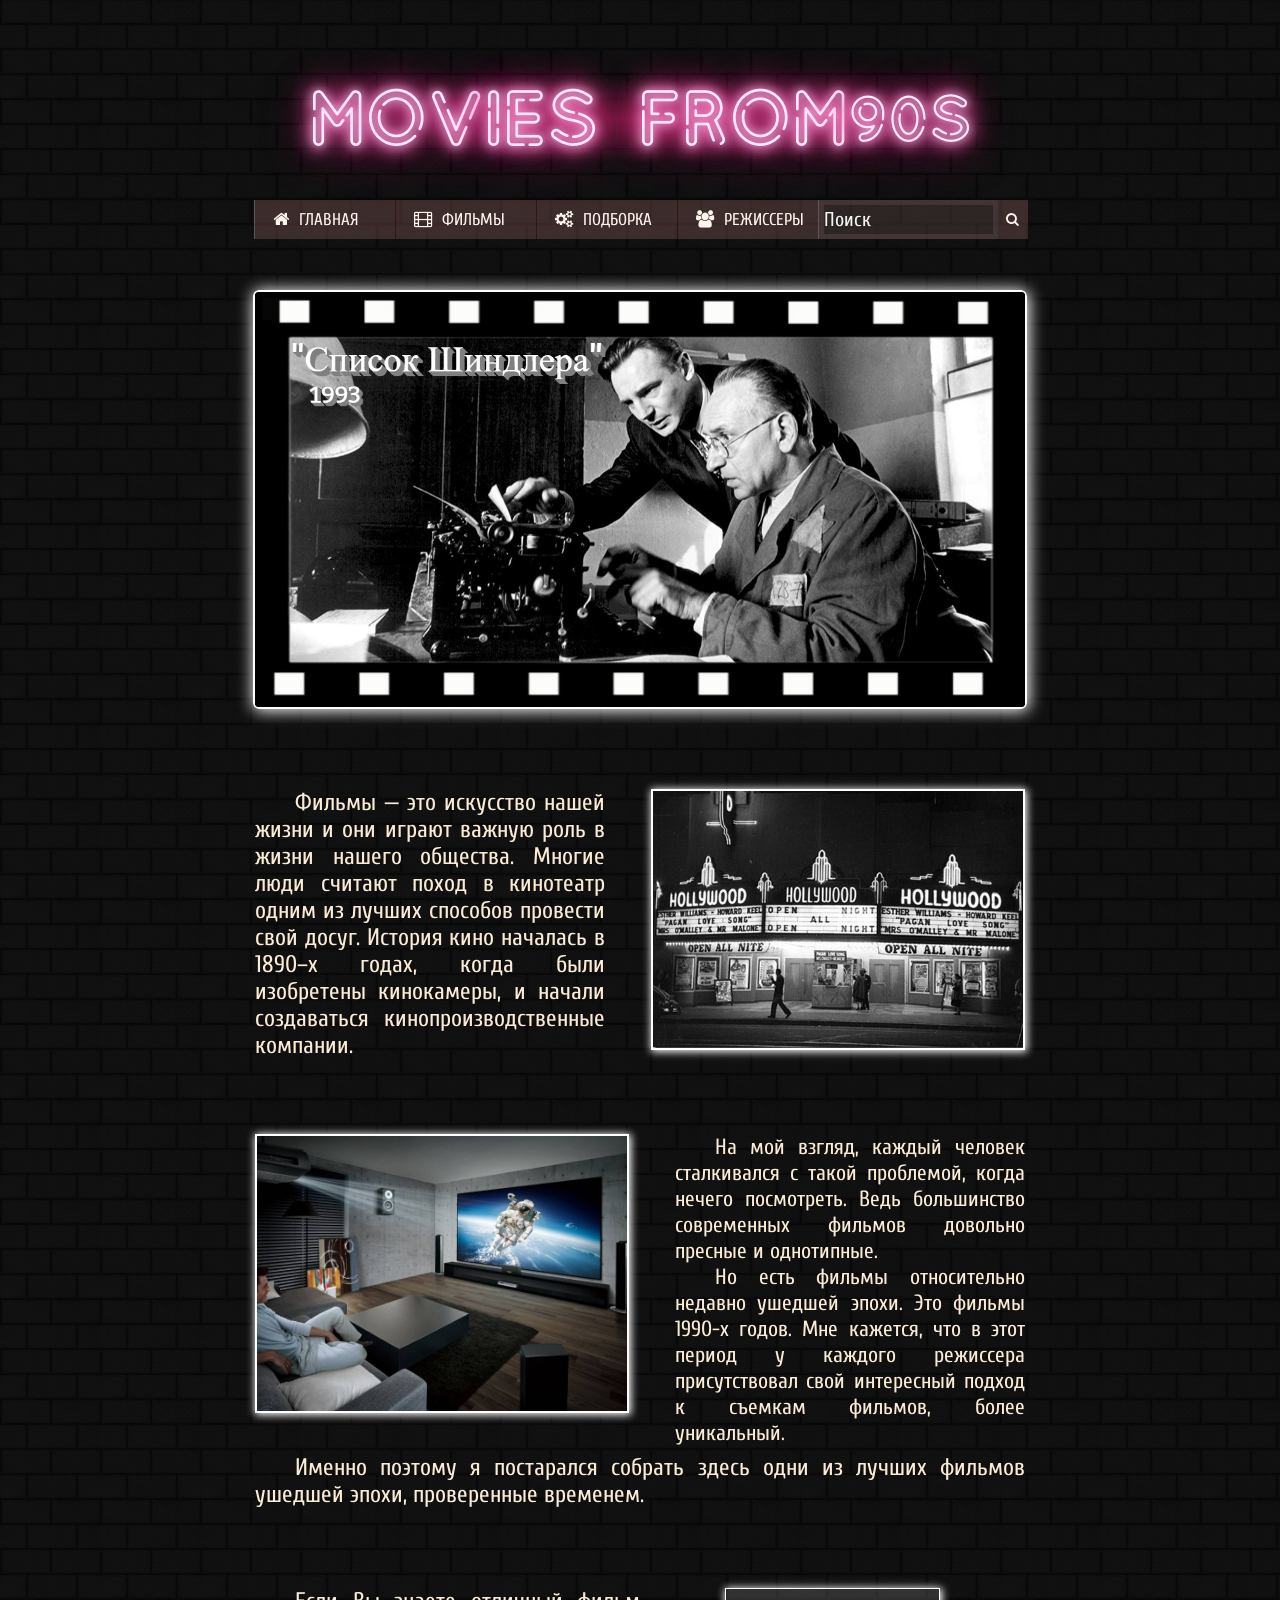
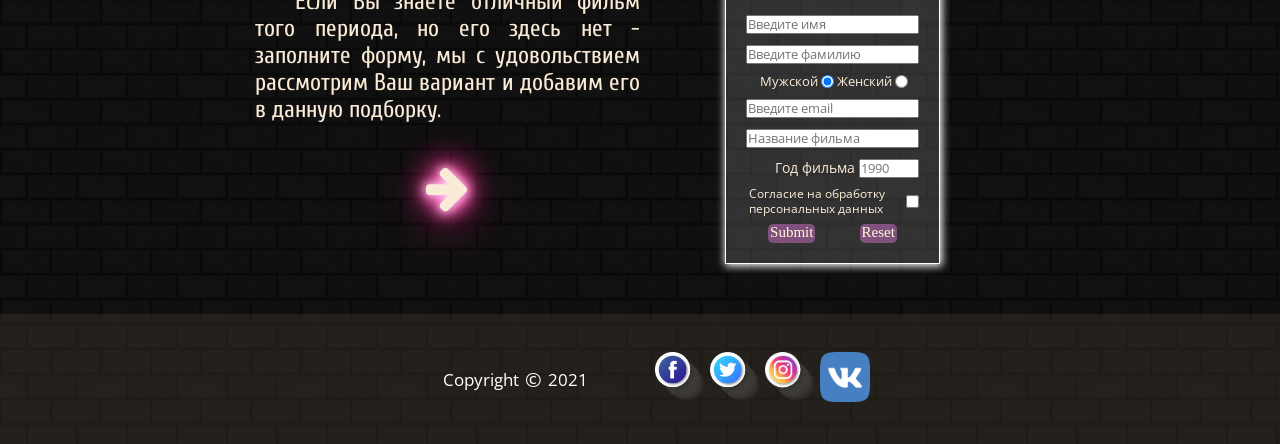
<file: index.html>
<!DOCTYPE html>
<html lang="ru">
<head>
    <meta charset="UTF-8">
    <meta name="viewport" content="width=device-width, initial-scale=1.0">
    <link rel="stylesheet" href="./css/styleIndex.css" >
    <link rel="shortcut icon" href="./images/logo.png" type="image/png">
    <link rel="stylesheet" href="./css/styleNeon.css">
    <link rel="stylesheet" href="./css/font-awesome.css">
    <link rel="stylesheet" href="https://fonts.googleapis.com/css2?family=Cuprum&display=swap">
    <link href="https://fonts.googleapis.com/css?family=Open+Sans:300,400,600,700&amp;subset=cyrillic" rel="stylesheet">
    <link rel="stylesheet" href="./css/mediaIndex.css">
    <title>Main Page</title>
</head>
<body class="body">
    <header class="header">
        <div class="logo">
            <div class="sign">
                <span class="sign-fast-flicker">Mov </span> ies<pre> </pre> <span class="sign-flicker">from </span><sup>90s</sup>
            </div>
        </div>
        
            <div class="menu-search">
                <nav class="menu">
                    <input type="checkbox" name="toggle" id="menu" class="menu__toggle">
                    <label for="menu" class="menu__toggle"><i class="fa fa-bars"></i>Меню</label>
                    <ul class="menu__block1">
                        <li class="menu__block1-elem"><a href="../index.html" class="menu__block1-link"><i class="fa fa-home"></i>Главная</a></li>
                        <li class="menu__block1-elem">
                            <input type="checkbox" name="toggle" class="menu__subtoggle" id="sub_m1">
                            <a href="./html/filmsPage.html" class="menu__block1-link" id="f"><i class="fa fa-film"></i>Фильмы</a>
                            <label for="sub_m1" class="menu__subtoggle"><i class="fa"></i></label>
                            <ul class="menu__block2">
                                <li class="menu__block2-elem"><a href="./html/filmsPage.html#actionmovie" class="menu__block2-link">Боевики</a></li>
                                <li class="menu__block2-elem"><a href="./html/filmsPage.html#drama" class="menu__block2-link">Драмы</a></li>
                                <li class="menu__block2-elem"><a href="./html/filmsPage.html#comedy" class="menu__block2-link">Комедии</a></li>
                                <li class="menu__block2-elem"><a href="./html/filmsPage.html#fantastics" class="menu__block2-link">Фантастика</a></li>
                                <li class="menu__block2-elem"><a href="./html/filmsPage.html#thriller" class="menu__block2-link">Триллеры</a></li>
                                <li class="menu__block2-elem"><a href="./html/filmsPage.html#horror" class="menu__block2-link">Ужасы</a></li>
                            </ul>
                        </li>
                        <li class="menu__block1-elem"><a href="./html/selection.html" class="menu__block1-link"><i class="fa fa-cogs"></i>Подборка</a></li>
                        <li class="menu__block1-elem"><a href="./html/directors.html" class="menu__block1-link" id="d"><i class="fa fa-users"></i>Режиссеры</a></li>
                    </ul>
                </nav>
                <form class="menu__search">
                    <input type="text" class="menu__search-field" placeholder="Поиск" id="sField">
                    <button type="submit" class="menu__search-submit" id="sButton">
                        <i class="fa fa-search"></i>
                    </button>
                </form>
            </div>
        
    </header>
    <div class="slider">
        <div class="slide" id="slider">
            <img src="./images/fragments/frg1.jpg" title="Список Шиндлера 1993г." alt="Список Шиндлера 1993г." class="slide-single">
            <img src="./images/fragments/frg2.jpg" title="Матрица 1999г." alt="Матрица 1999г." class="slide-single">
            <img src="./images/fragments/frg3.jpg" title="Спасти рядового Райана 1998г." alt="Спасти рядового Райана 1998г." class="slide-single">
            <img src="./images/fragments/frg4.jpg" title="День сурка 1993г." alt="День сурка 1993г." class="slide-single">
            <img src="./images/fragments/frg5.jpg" title="Бойцовский клуб 1999г." alt="Бойцовский клуб 1999г." class="slide-single">
        </div>
    </div>

    <div class="block1">
        <div class="block1__elems">
            <div class="block1__elem1">
                <p class="block1-text">Фильмы — это искусство нашей жизни и они играют важную роль в жизни нашего общества. Многие люди считают поход в кинотеатр одним из лучших способов провести свой досуг. История кино началась в 1890–х годах, когда были изобретены кинокамеры, и начали создаваться кинопроизводственные компании. </p>
            </div>
            <div class="block1__elem2">
                <img src="./images/cinema.jpg" class="block1-img">
            </div>
        </div>
    </div>

    <div class="block2">
        <div class="block2__elems">
            <div class="block2__elem2">
                <p class="block2-text">На мой взгляд, каждый человек сталкивался с такой проблемой, когда нечего посмотреть. Ведь большинство современных фильмов довольно пресные и однотипные. </p>
                <p class="block2-text">Но есть фильмы относительно недавно ушедшей эпохи. Это фильмы 1990-х годов. Мне кажется, что в этот период у каждого режиссера присутствовал свой интересный подход к съемкам фильмов, более уникальный.</p>

            </div>
            <div class="block2__elem2">
                <img src="./images/kino.jpg" class="block2-img">
            </div>
        </div>
    </div>

    <div class="block3">
        <div class="block3__elem">
            <p class="block3-text">    Именно поэтому я постарался собрать здесь одни из лучших фильмов ушедшей эпохи, проверенные временем. </p>
        </div>
    </div>

    <div class="block4">
        <div class="block4__elems">
            <div class="block4__elem1">
                <div class="block4__elem1-text">
                    <p class="block4-text">    Если Вы знаете отличный фильм того периода, но его здесь нет - заполните форму, мы с удовольствием рассмотрим Ваш вариант и добавим его в данную подборку.</p>
                </div>
                <div class="block4__elem1-arrow">
                    <span class="sign-fast-flicker"><i class="fa fa-arrow-right"></i> </span> 
                </div>
            </div>

            <div class="block4__elem2">
                <div class="block4_elem2-wrapp">
                    <form action="check.php" method="POST" enctype="multipart/form-data" class="block4__elem2__form">
                        <fieldset class="block4__elem2__form">
    
                            <div class="field">
                                <input
                                  type="text"
                                  name="name"
                                  pattern="^[А-Яа-яЁё\s]+$"
                                  placeholder="Введите имя"
                                  maxlength="30"
                                  onkeyup="var yratext=/[' ','А-Яа-яЁё']/; if(!yratext.test(this.value)) this.value=''"
                                  required
                                  class="field-input"
                                />
                              </div>
    
                              <div class="field">
                                <input
                                  type="text"
                                  name="sername"
                                  pattern="^[А-Яа-яЁё\s]+$"
                                  placeholder="Введите фамилию"
                                  maxlength="30"
                                  onkeyup="var yratext=/[' ','А-Яа-яЁё']/; if(!yratext.test(this.value)) this.value=''"
                                  required
                                />
                              </div>
    
                              <div class="field__sex">
                                <small class="field-sex">Мужской</small>
                                <input type="radio" name="sex" value="male" checked required/>
                                <small class="field-sex">Женский</small>
                                <input type="radio" name="sex" value="female" required />
                              </div>
    
                              <div class="field">
                                <input
                                  type="email"
                                  name="email"
                                  placeholder="Введите email"
                                  required
                                />
                              </div>
                            
                              <div class="field">
                                <input
                                  type="text"
                                  name="film"
                                  placeholder="Название фильма"
                                  required
                                />
                              </div>
    
                              <div class="field">
                                <small class="field-date">Год фильма</small>
                                <input
                                  type="number"
                                  name="age"
                                  min="1990"
                                  max="2000"
                                  placeholder="1990"
                                  step="1"
                                  class="mid2"
                                />
                              </div>
    
                              <div class="field__agreement">
                                <small class="field__agreement-text">Согласие на обработку персональных данных</small>
                                <input type="checkbox" name="agreement" required />
                              </div>
    
                              <div class="field__buttons">
                                <input type="submit" name="final" class="field__buttons-item"/>
                                <input type="reset" name="reset" class="field__buttons-item"/>
                              </div>
    
                        </fieldset>
                    </form>
                </div>
            </div>
        </div>
    </div>
                
    <footer class="footer">
        <div class="footer__block">
            <div class="footer__block__elem1">
                <p class="footer__block-text">Copyright</p>
                <span class="footer__block-symbol">&#169;</span>
                <p class="footer__block-text">2021</p>
            </div>
            <div class="footer__block__elem2">
                <div>
                    <a href="" target="_blank"><img src="./images/facebook.png" class="footer__block-img" alt="Facebook logo" title="My facebook"></a>
                </div>
                <div>
                    <a href="" target="_blank"><img src="./images/twitter.png" class="footer__block-img" alt="Twitter logo" title="My twitter"></a>
                </div>
                <div>
                    <a href="" target="_blank"><img src="./images/instagram.png" class="footer__block-img" alt="Instagram logo" title="My Instagram"></a>
                </div>
                <div>
                    <a href="" target="_blank"><img src="./images/vk.png" class="footer__block-img" alt="VK logo" title="My VK"></a>
                </div>
            </div>
        </div>
    </footer>

    
    <script src="./JS/slider.js"></script>
    <script src="./JS/jquerry1_8_3.js"></script>
    <script src="./JS/menuFixed.js "></script>
    <script src="./JS/films.js"></script>
    <script src="./JS/searchInput.js"></script>
    <script src="./JS/goSingleFilmPage.js"></script>
</body>


</html>
</file>
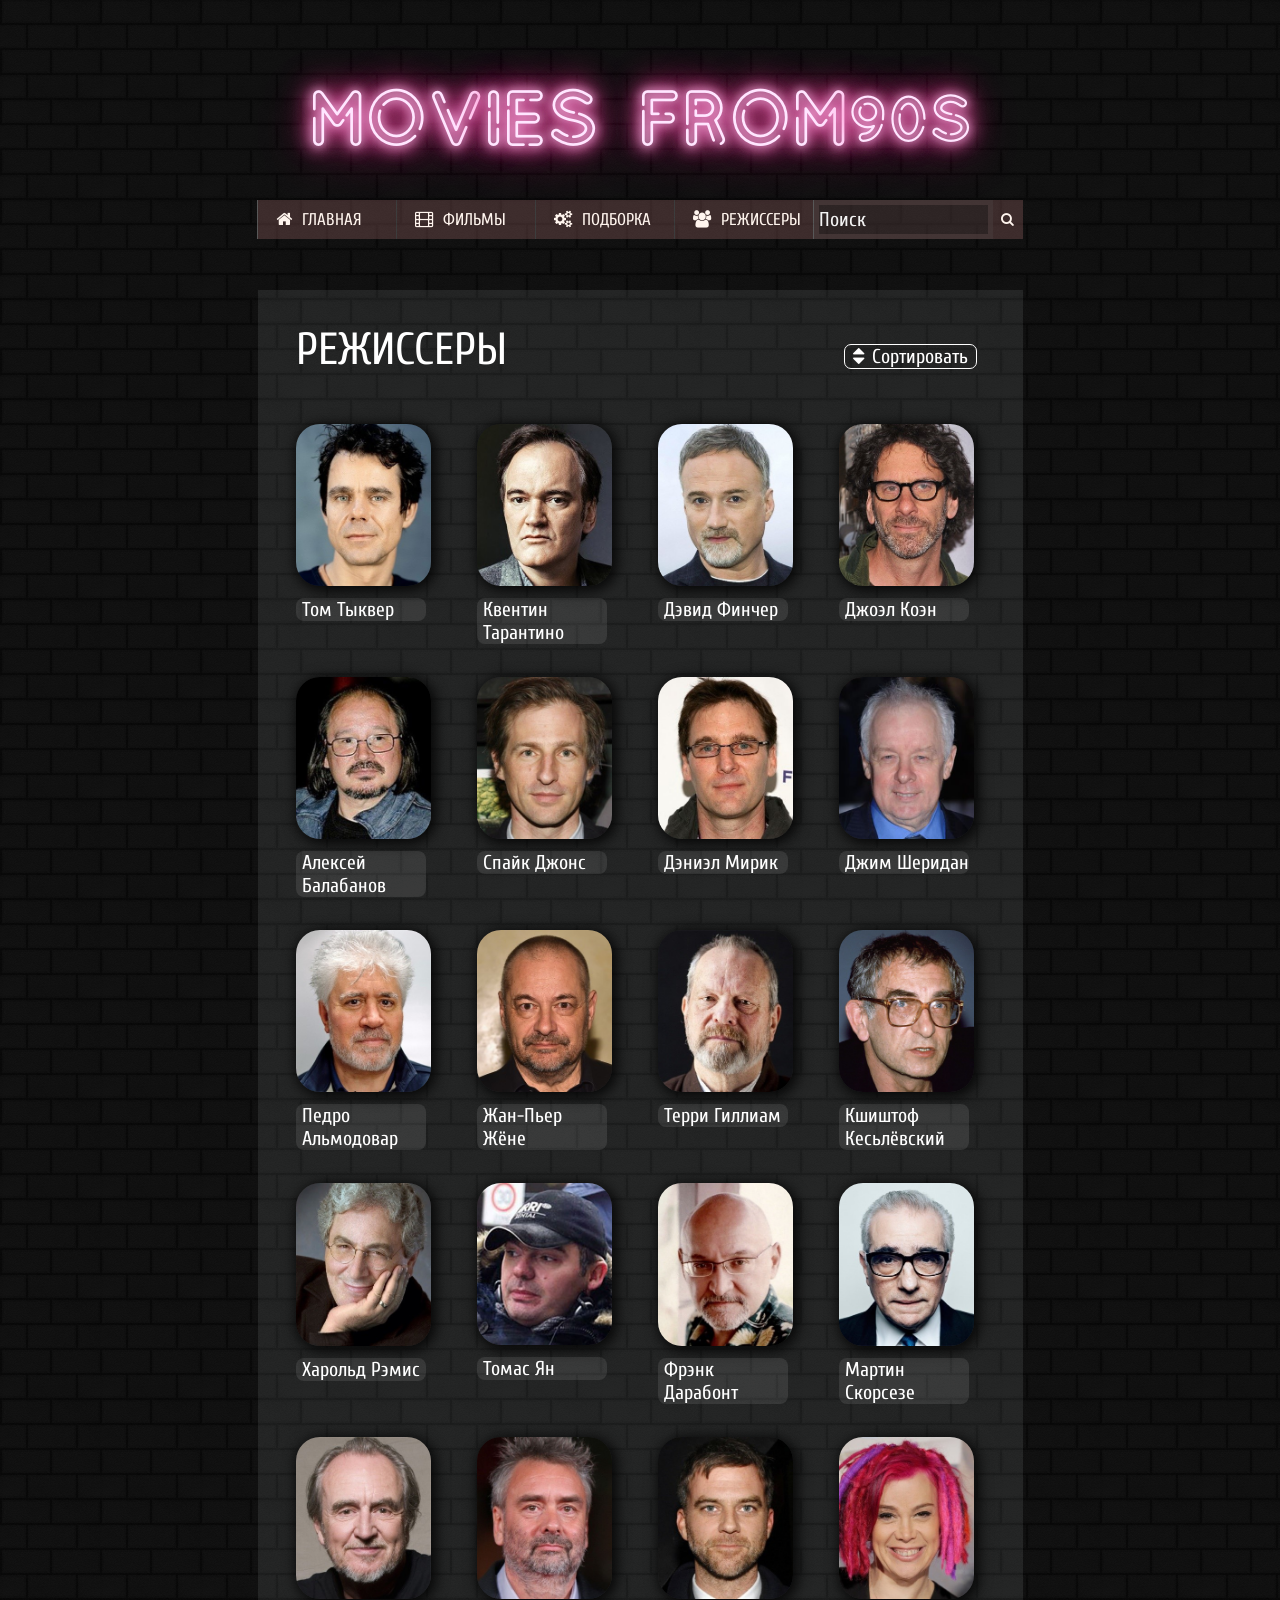
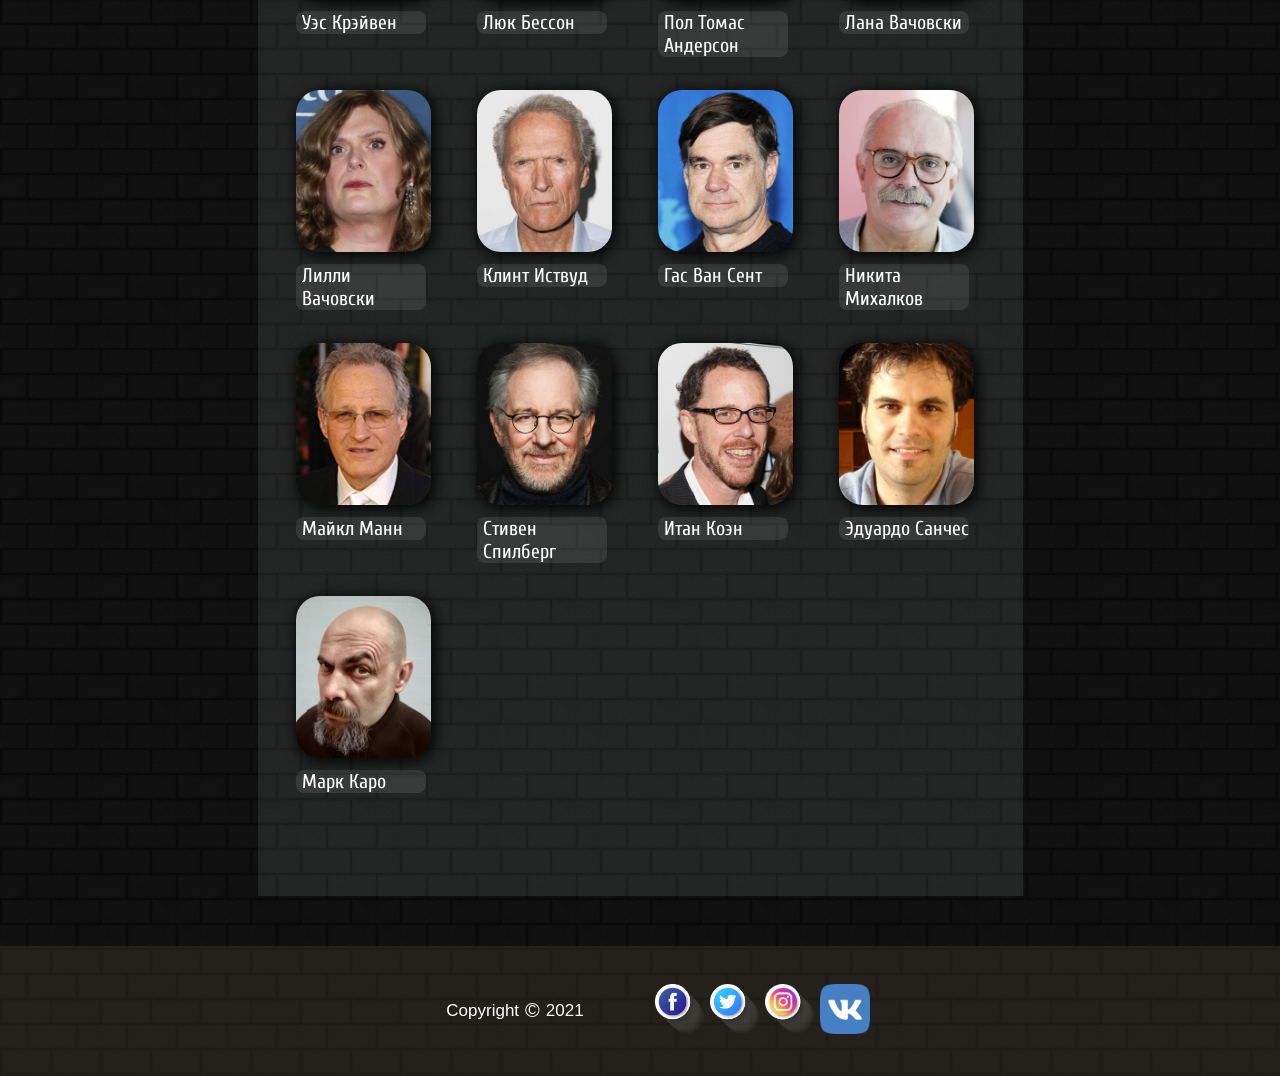
<file: html/directors.html>
<!DOCTYPE html>
<html lang="ru">
<head>
    <meta charset="UTF-8">
    <meta name="viewport" content="width=device-width, initial-scale=1.0">
    <link rel="stylesheet" href="../css/styleNeon.css">
    <link rel="shortcut icon" href="../images/logo.png" type="image/png">
    <link rel="stylesheet" href="../css/font-awesome.css">
    <link rel="stylesheet" href="https://fonts.googleapis.com/css2?family=Cuprum&display=swap">
    <link rel="stylesheet" href="../css/pattern.css">
    <link rel="stylesheet" href="../css/directorsStyle.css">
    <link rel="stylesheet" href="../css/mediaDirectors.css">
    <title>Directors</title>
</head>
<body class="body">
    <header class="header">
        <div class="logo">
            <div class="sign">
                <span class="sign-fast-flicker">Mov </span> ies<pre> </pre> <span class="sign-flicker">from </span><sup>90s</sup>
            </div>
        </div>
            <div class="menu-search">
                <nav class="menu">
                    <input type="checkbox" name="toggle" id="menu" class="menu__toggle">
                    <label for="menu" class="menu__toggle"><i class="fa fa-bars"></i>Меню</label>
                    <ul class="menu__block1">
                        <li class="menu__block1-elem"><a href="../index.html" class="menu__block1-link"><i class="fa fa-home"></i>Главная</a></li>
                        <li class="menu__block1-elem">
                            <input type="checkbox" name="toggle" class="menu__subtoggle" id="sub_m1">
                            <a href=filmsPage.html class="menu__block1-link" id="f"><i class="fa fa-film"></i>Фильмы</a>
                            <label for="sub_m1" class="menu__subtoggle"><i class="fa"></i></label>
                            <ul class="menu__block2">
                                <li class="menu__block2-elem"><a href="filmsPage.html#actionmovie" class="menu__block2-link">Боевики</a></li>
                                <li class="menu__block2-elem"><a href="filmsPage.html#drama" class="menu__block2-link">Драмы</a></li>
                                <li class="menu__block2-elem"><a href="filmsPage.html#comedy" class="menu__block2-link">Комедии</a></li>
                                <li class="menu__block2-elem"><a href="filmsPage.html#fantastics" class="menu__block2-link">Фантастика</a></li>
                                <li class="menu__block2-elem"><a href="filmsPage.html#thriller" class="menu__block2-link">Триллеры</a></li>
                                <li class="menu__block2-elem"><a href="filmsPage.html#horror" class="menu__block2-link">Ужасы</a></li>
                            </ul>
                        </li>
                        <li class="menu__block1-elem"><a href="selection.html" class="menu__block1-link"><i class="fa fa-cogs"></i>Подборка</a></li>
                        <li class="menu__block1-elem"><a href="directors.html" class="menu__block1-link" id="d"><i class="fa fa-users"></i>Режиссеры</a></li>
                    </ul>
                </nav>
                <form class="menu__search">
                    <input type="text" class="menu__search-field" placeholder="Поиск" id="sField">
                    <button type="submit" class="menu__search-submit" id="sButton">
                        <i class="fa fa-search"></i>
                    </button>
                </form>
            </div>
    </header>
    
    <div class="mainBlock">
        <div class="block1">
            <div class="block-1__main-title">
                <p class="block-1__main-title-film">Режиссеры</p>
            </div>
            
            <div class="sort">
                <div class="sort__elems">
                    <div class="sort__elem1">
                        <i class="fa fa-sort"></i>
                    </div>
                    <div class="sort__elem2">
                        <p class="sort-text">Сортировать</p>
                    </div>
                </div>
                
                <div class="hidden">
                    <form action="" class="sort__form" id="sort">
                        <fieldset>

                            <div class="hidden__block1">
                                <div class="block1__elem">
                                    <input type="radio" name="q1" value="имена" checked>
                                    <p class="block1__elem-text">По именам</p>
                                </div>
                                <div class="block1__elem">
                                    <input type="radio" name="q1" value="фамилии">
                                    <p class="block1__elem-text">По фамилиям</p>
                                </div>
                            </div>

                            <div class="hidden__block2">
                                <div class="block2__elem">
                                    <input type="radio" name="q2" value="алф" id="alph" checked>
                                    <label for="alph">А-Я</label>
                                </div>
                                
                                
                                <div class="block2__elem">
                                    <input type="radio" name="q2" value="пралф" id="nalph">
                                    <label for="nalph">Я-А</label>
                                </div>
                            </div>
                            
                                
                        </fieldset>
                        <div class="sort__form__block">
                            <button type="submit" class="sort__form-button">Выполнить</button>
                        </div>
                    </form>
                </div>
                    
            </div>
        </div>
        <div class="blockFilms" id="searchResult">

        </div>
        <div class="block2" id="drs">
            
        </div>
    </div>






    <footer class="footer">
        <div class="footer__block">
            <div class="footer__block__elem1">
                <p class="footer__block-text">Copyright</p>
                <span class="footer__block-symbol">&#169;</span>
                <p class="footer__block-text">2021</p>
            </div>
            <div class="footer__block__elem2">
                <div>
                    <a href="" target="_blank"><img src="../images/facebook.png" class="footer__block-img" alt="Facebook logo" title="My facebook"></a>
                </div>
                <div>
                    <a href="" target="_blank"><img src="../images/twitter.png" class="footer__block-img" alt="Twitter logo" title="My twitter"></a>
                </div>
                <div>
                    <a href="" target="_blank"><img src="../images/instagram.png" class="footer__block-img" alt="Instagram logo" title="My Instagram"></a>
                </div>
                <div>
                    <a href="" target="_blank"><img src="../images/vk.png" class="footer__block-img" alt="VK logo" title="My VK"></a>
                </div>
            </div>
        </div>
    </footer>

    <script src="../JS/jquerry1_8_3.js"></script>
    <script src="../JS/films.js"></script>
    <script src="../JS/menuFixed.js "></script>
    <script src="../JS/searchInput.js"></script>
    <script src="../JS/directors.js"></script>
    <script src="../JS/directorsPage.js"></script>
    <script src="../JS/goSingleDirectPage.js"></script>
</body>
</html>
</file>
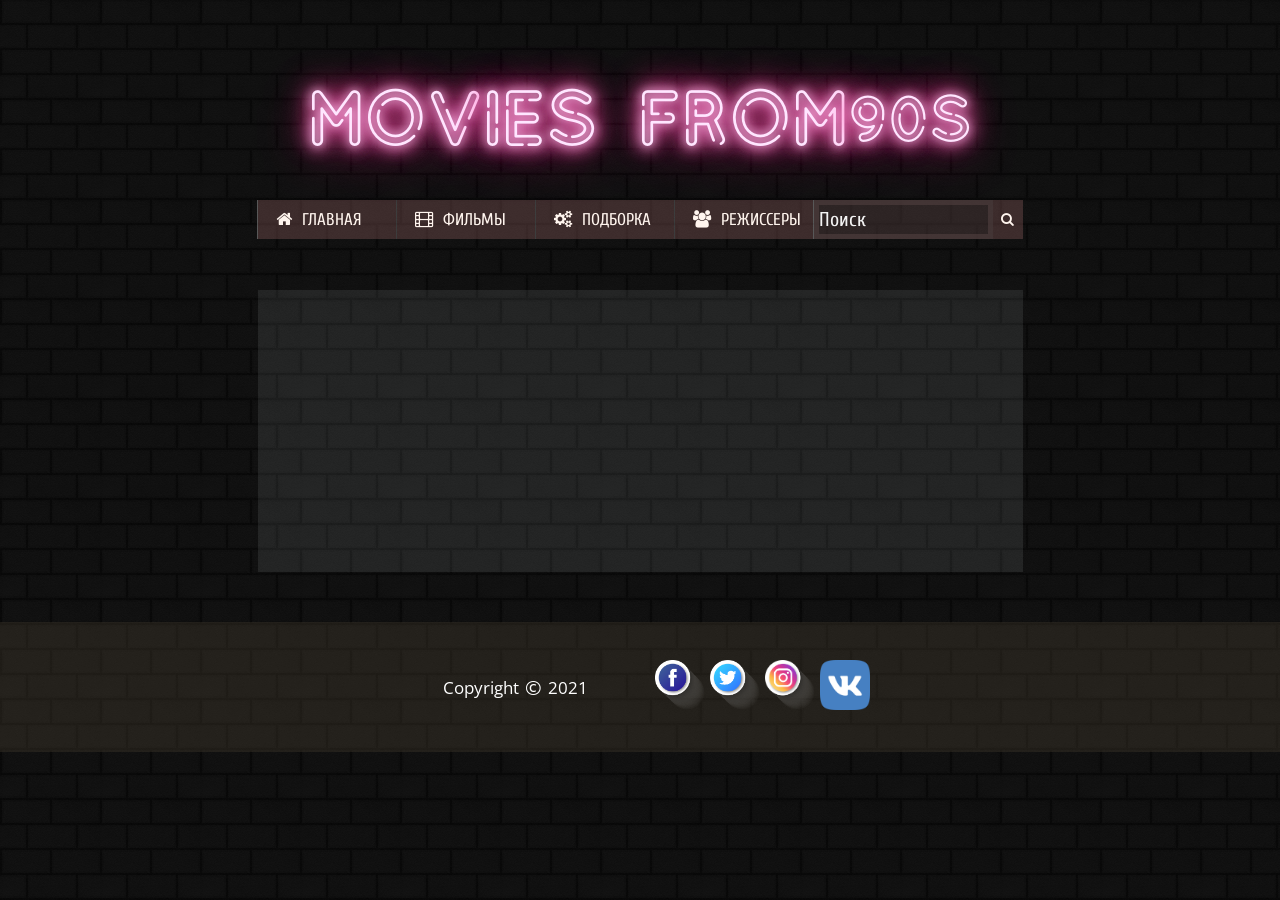
<file: html/directSinglePage.html>
<!DOCTYPE html>
<html lang="ru">
<head>
    <meta charset="UTF-8">
    <meta name="viewport" content="width=device-width, initial-scale=1.0">
    <link rel="stylesheet" href="../css/styleNeon.css">
    <link rel="shortcut icon" href="../images/logo.png" type="image/png">
    <link rel="stylesheet" href="../css/font-awesome.css">
    <link rel="stylesheet" href="https://fonts.googleapis.com/css2?family=Cuprum&display=swap">
    <link rel="stylesheet" href="https://fonts.googleapis.com/css?family=Open+Sans:300,400,600,700&amp;subset=cyrillic">
    <link rel="stylesheet" href="../css/pattern.css">
    <link rel="stylesheet" href="../css/directSingleStyle.css">
    <link rel="stylesheet" href="../css/mediaDirectSingle.css">
    <title>Director</title>
</head>
<body class="body">

    <header class="header">
        <div class="logo">
            <div class="sign">
                <span class="sign-fast-flicker">Mov </span> ies<pre> </pre> <span class="sign-flicker">from </span><sup>90s</sup>
            </div>
        </div>
            <div class="menu-search">
                <nav class="menu">
                    <input type="checkbox" name="toggle" id="menu" class="menu__toggle">
                    <label for="menu" class="menu__toggle"><i class="fa fa-bars"></i>Меню</label>
                    <ul class="menu__block1">
                        <li class="menu__block1-elem"><a href="../index.html" class="menu__block1-link"><i class="fa fa-home"></i>Главная</a></li>
                        <li class="menu__block1-elem">
                            <input type="checkbox" name="toggle" class="menu__subtoggle" id="sub_m1">
                            <a href=filmsPage.html class="menu__block1-link" id="f"><i class="fa fa-film"></i>Фильмы</a>
                            <label for="sub_m1" class="menu__subtoggle"><i class="fa"></i></label>
                            <ul class="menu__block2">
                                <li class="menu__block2-elem"><a href="filmsPage.html#actionmovie" class="menu__block2-link">Боевики</a></li>
                                <li class="menu__block2-elem"><a href="filmsPage.html#drama" class="menu__block2-link">Драмы</a></li>
                                <li class="menu__block2-elem"><a href="filmsPage.html#comedy" class="menu__block2-link">Комедии</a></li>
                                <li class="menu__block2-elem"><a href="filmsPage.html#fantastics" class="menu__block2-link">Фантастика</a></li>
                                <li class="menu__block2-elem"><a href="filmsPage.html#thriller" class="menu__block2-link">Триллеры</a></li>
                                <li class="menu__block2-elem"><a href="filmsPage.html#horror" class="menu__block2-link">Ужасы</a></li>
                            </ul>
                        </li>
                        <li class="menu__block1-elem"><a href="selection.html" class="menu__block1-link"><i class="fa fa-cogs"></i>Подборка</a></li>
                        <li class="menu__block1-elem"><a href="directors.html" class="menu__block1-link" id="d"><i class="fa fa-users"></i>Режиссеры</a></li>
                    </ul>
                </nav>
                <form class="menu__search">
                    <input type="text" class="menu__search-field" placeholder="Поиск" id="sField">
                    <button type="submit" class="menu__search-submit" id="sButton">
                        <i class="fa fa-search"></i>
                    </button>
                </form>
            </div>
    </header>
    
    <div class="mainBlock" id="mainB">

    </div>

    <footer class="footer">
        <div class="footer__block">
            <div class="footer__block__elem1">
                <p class="footer__block-text">Copyright</p>
                <span class="footer__block-symbol">&#169;</span>
                <p class="footer__block-text">2021</p>
            </div>
            <div class="footer__block__elem2">
                <div>
                    <a href="" target="_blank"><img src="../images/facebook.png" class="footer__block-img" alt="Facebook logo" title="My facebook"></a>
                </div>
                <div>
                    <a href="" target="_blank"><img src="../images/twitter.png" class="footer__block-img" alt="Twitter logo" title="My twitter"></a>
                </div>
                <div>
                    <a href="" target="_blank"><img src="../images/instagram.png" class="footer__block-img" alt="Instagram logo" title="My Instagram"></a>
                </div>
                <div>
                    <a href="" target="_blank"><img src="../images/vk.png" class="footer__block-img" alt="VK logo" title="My VK"></a>
                </div>
            </div>
        </div>
    </footer>

    <script src="../JS/jquerry1_8_3.js"></script>
    <script src="../JS/films.js"></script>
    <script src="../JS/directors.js"></script>
    <script src="../JS/menuFixed.js "></script>
    <script src="../JS/searchInput.js"></script>
    <script src="../JS/singleDirectPage.js"></script>
    <script src="../JS/goSingleFilmPage.js"></script>
</body>
</html>
</file>
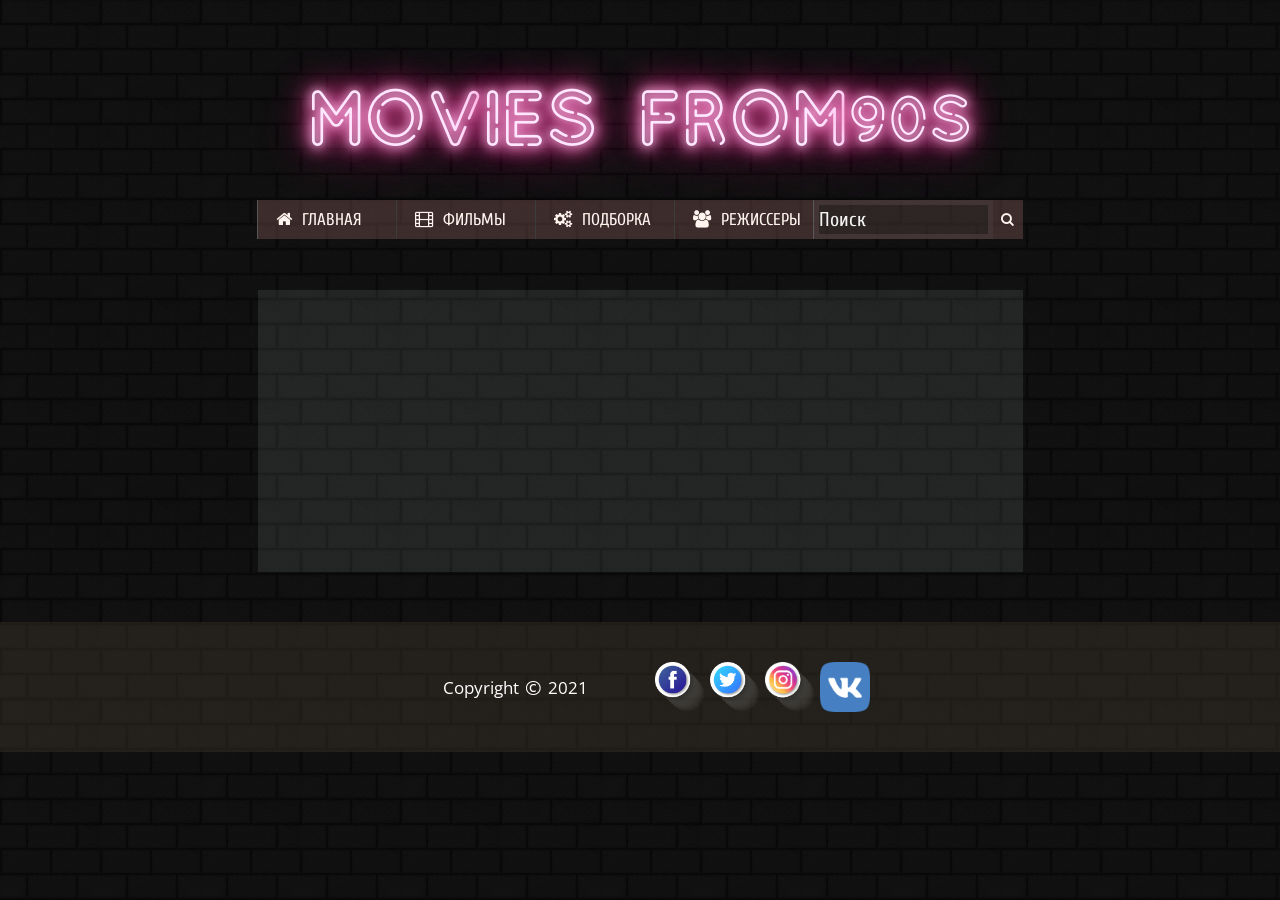
<file: html/filmSinglePage.html>
<!DOCTYPE html>
<html lang="ru">
<head>
    <meta charset="UTF-8">
    <meta name="viewport" content="width=device-width, initial-scale=1.0">
    <link rel="stylesheet" href="../css/styleNeon.css">
    <link rel="shortcut icon" href="../images/logo.png" type="image/png">
    <link rel="stylesheet" href="../css/font-awesome.css">
    <link rel="stylesheet" href="https://fonts.googleapis.com/css2?family=Cuprum&display=swap">
    <link rel="stylesheet" href="https://fonts.googleapis.com/css?family=Open+Sans:300,400,600,700&amp;subset=cyrillic">
    <link rel="stylesheet" href="../css/pattern.css">
    <link rel="stylesheet" href="../css/filmSingleStyle.css">
    <link rel="stylesheet" href="../css/mediaFilmSingle.css">
    <title>Film</title>
</head>
<body class="body">
    <header class="header">
        <div class="logo">
            <div class="sign">
                <span class="sign-fast-flicker">Mov </span> ies<pre> </pre> <span class="sign-flicker">from </span><sup>90s</sup>
            </div>
        </div>
            <div class="menu-search">
                <nav class="menu">
                    <input type="checkbox" name="toggle" id="menu" class="menu__toggle">
                    <label for="menu" class="menu__toggle"><i class="fa fa-bars"></i>Меню</label>
                    <ul class="menu__block1">
                        <li class="menu__block1-elem"><a href="../index.html" class="menu__block1-link"><i class="fa fa-home"></i>Главная</a></li>
                        <li class="menu__block1-elem">
                            <input type="checkbox" name="toggle" class="menu__subtoggle" id="sub_m1">
                            <a href=filmsPage.html class="menu__block1-link" id="f"><i class="fa fa-film"></i>Фильмы</a>
                            <label for="sub_m1" class="menu__subtoggle"><i class="fa"></i></label>
                            <ul class="menu__block2">
                                <li class="menu__block2-elem"><a href="filmsPage.html#actionmovie" class="menu__block2-link">Боевики</a></li>
                                <li class="menu__block2-elem"><a href="filmsPage.html#drama" class="menu__block2-link">Драмы</a></li>
                                <li class="menu__block2-elem"><a href="filmsPage.html#comedy" class="menu__block2-link">Комедии</a></li>
                                <li class="menu__block2-elem"><a href="filmsPage.html#fantastics" class="menu__block2-link">Фантастика</a></li>
                                <li class="menu__block2-elem"><a href="filmsPage.html#thriller" class="menu__block2-link">Триллеры</a></li>
                                <li class="menu__block2-elem"><a href="filmsPage.html#horror" class="menu__block2-link">Ужасы</a></li>
                            </ul>
                        </li>
                        <li class="menu__block1-elem"><a href="selection.html" class="menu__block1-link"><i class="fa fa-cogs"></i>Подборка</a></li>
                        <li class="menu__block1-elem"><a href="directors.html" class="menu__block1-link" id="d"><i class="fa fa-users"></i>Режиссеры</a></li>
                    </ul>
                </nav>
                <form class="menu__search">
                    <input type="text" class="menu__search-field" placeholder="Поиск" id="sField">
                    <button type="submit" class="menu__search-submit" id="sButton">
                        <i class="fa fa-search"></i>
                    </button>
                </form>
            </div>
    </header>

    <div class="mainBlock" id="main">

    </div>
    


    <footer class="footer">
        <div class="footer__block">
            <div class="footer__block__elem1">
                <p class="footer__block-text">Copyright</p>
                <span class="footer__block-symbol">&#169;</span>
                <p class="footer__block-text">2021</p>
            </div>
            <div class="footer__block__elem2">
                <div>
                    <a href="" target="_blank"><img src="../images/facebook.png" class="footer__block-img" alt="Facebook logo" title="My facebook"></a>
                </div>
                <div>
                    <a href="" target="_blank"><img src="../images/twitter.png" class="footer__block-img" alt="Twitter logo" title="My twitter"></a>
                </div>
                <div>
                    <a href="" target="_blank"><img src="../images/instagram.png" class="footer__block-img" alt="Instagram logo" title="My Instagram"></a>
                </div>
                <div>
                    <a href="" target="_blank"><img src="../images/vk.png" class="footer__block-img" alt="VK logo" title="My VK"></a>
                </div>
            </div>
        </div>
    </footer>

    <script src="../JS/jquerry1_8_3.js"></script>
    <script src="../JS/films.js"></script>
    <script src="../JS/directors.js"></script>
    <script src="../JS/menuFixed.js "></script>
    <script src="../JS/searchInput.js"></script>
    <script src="../JS/getColor.js"></script>
    <script src="../JS/singleFilmePage.js"></script>
    <script src="../JS/goSingleDirectPage.js"></script>
</body>
</html>
</file>
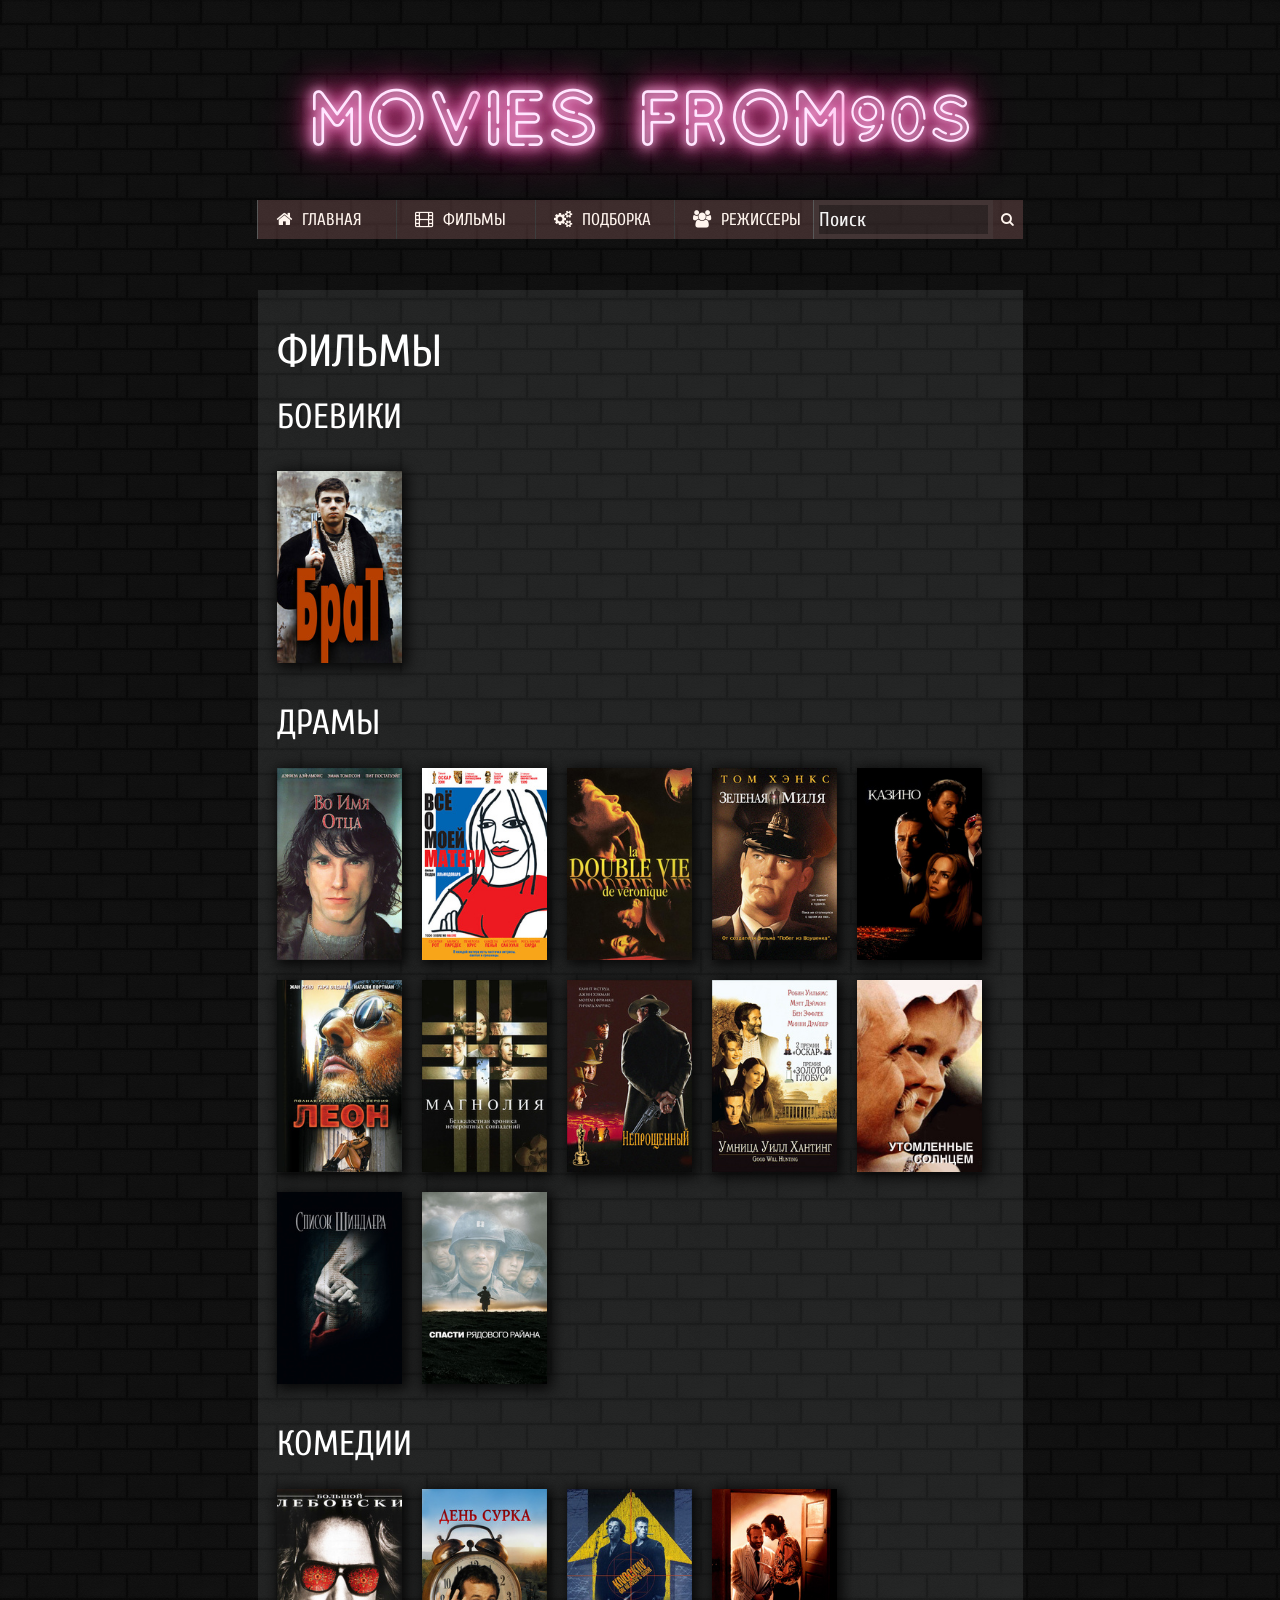
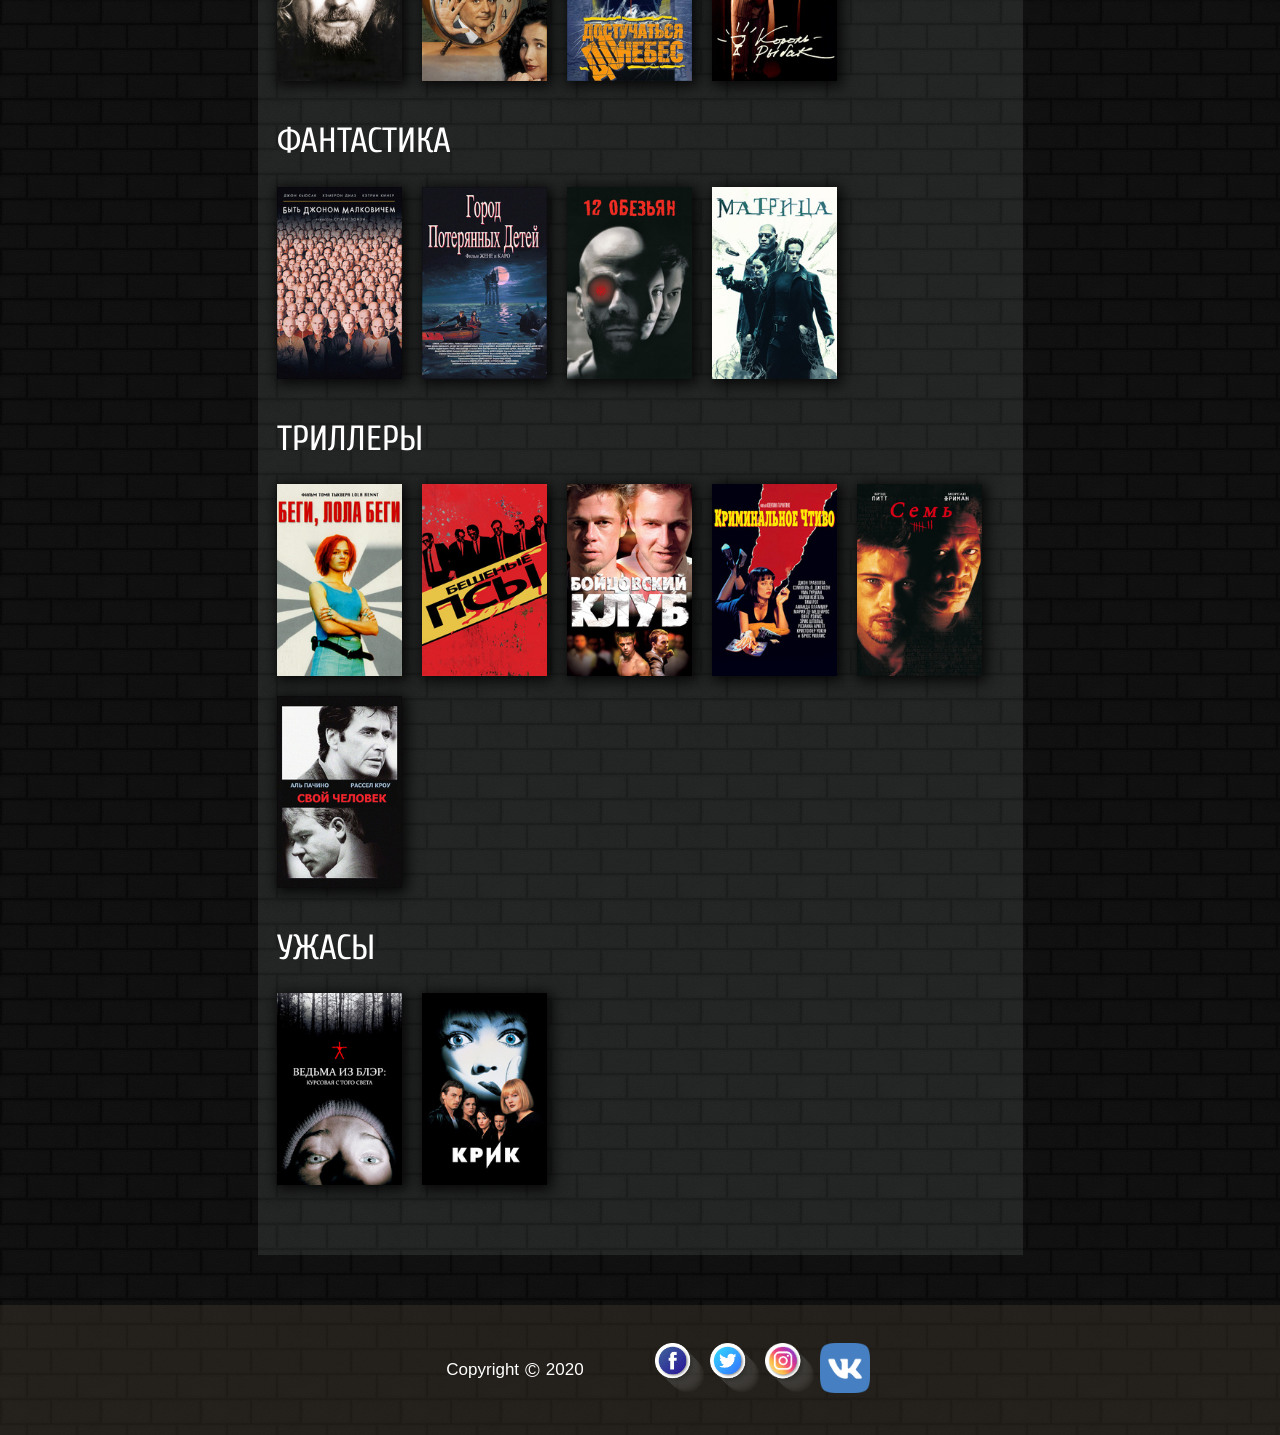
<file: html/filmsPage.html>
<!DOCTYPE html>
<html lang="ru">
<head>
    <meta charset="UTF-8">
    <meta name="viewport" content="width=device-width, initial-scale=1.0">
    <link rel="stylesheet" href="../css/styleNeon.css">
    <link rel="shortcut icon" href="../images/logo.png" type="image/png">
    <link rel="stylesheet" href="../css/font-awesome.css">
    <link rel="stylesheet" href="https://fonts.googleapis.com/css2?family=Cuprum&display=swap">
    <link rel="stylesheet" href="../css/pattern.css">
    <link rel="stylesheet" href="../css/filmsStyle.css">
    <link rel="stylesheet" href="../css/mediaFilmes.css">

    <title>Films</title>
</head>
    <body class="body">
        <header class="header">
            <div class="logo">
                <div class="sign">
                    <span class="sign-fast-flicker">Mov </span> ies<pre> </pre> <span class="sign-flicker">from </span><sup>90s</sup>
                </div>
            </div>

                <div class="menu-search">
                    <nav class="menu">
                        <input type="checkbox" name="toggle" id="menu" class="menu__toggle">
                        <label for="menu" class="menu__toggle"><i class="fa fa-bars"></i>Меню</label>
                        <ul class="menu__block1">
                            <li class="menu__block1-elem"><a href="../index.html" class="menu__block1-link"><i class="fa fa-home"></i>Главная</a></li>
                            <li class="menu__block1-elem">
                                <input type="checkbox" name="toggle" class="menu__subtoggle" id="sub_m1">
                                <a href=filmsPage.html class="menu__block1-link" id="f"><i class="fa fa-film"></i>Фильмы</a>
                                <label for="sub_m1" class="menu__subtoggle"><i class="fa"></i></label>
                                <ul class="menu__block2">
                                    <li class="menu__block2-elem"><a href="#actionmovie" class="menu__block2-link">Боевики</a></li>
                                    <li class="menu__block2-elem"><a href="#drama" class="menu__block2-link">Драмы</a></li>
                                    <li class="menu__block2-elem"><a href="#comedy" class="menu__block2-link">Комедии</a></li>
                                    <li class="menu__block2-elem"><a href="#fantastics" class="menu__block2-link">Фантастика</a></li>
                                    <li class="menu__block2-elem"><a href="#thriller" class="menu__block2-link">Триллеры</a></li>
                                    <li class="menu__block2-elem"><a href="#horror" class="menu__block2-link">Ужасы</a></li>
                                </ul>
                            </li>
                            <li class="menu__block1-elem"><a href="selection.html" class="menu__block1-link"><i class="fa fa-cogs"></i>Подборка</a></li>
                            <li class="menu__block1-elem"><a href="directors.html" class="menu__block1-link" id="d"><i class="fa fa-users"></i>Режиссеры</a></li>
                        </ul>
                    </nav>
                    <form class="menu__search">
                        <input type="text" class="menu__search-field" placeholder="Поиск" id="sField">
                        <button type="submit" class="menu__search-submit" id="sButton">
                            <i class="fa fa-search"></i>
                        </button>
                    </form>
                </div>
            
        </header>
    
        <div class="mainBlock">
            <div class="block-1">
                <div class="block-1__film">
                    <div class="block-1__main-title">
                        <a name="actionmovie"><p class="block-1__main-title-film">Фильмы</p></a>
                    </div>
                    <div class="block-1__title">
                       <p class="block-1__title-film">Боевики</p>
                    </div>
                </div>

                <div class="block-1__field" id="type1">

                </div>
            </div>

            <div class="block-1">
                <div class="block-same__film">
                    <div class="blank">
                        <a name="drama"></a>
                    </div>
                    <div class="block-same__title">
                       <p class="block-same__title-film">Драмы</p>
                    </div>
                </div>
                <div class="block-1__field" id="type2">
                    
                </div>
            </div>

            <div class="block-1">
                <div class="block-same__film">
                    <div class="blank">
                        <a name="comedy"></a>
                    </div>
                    <div class="block-same__title">
                        <p class="block-same__title-film">Комедии</p>
                    </div>
                </div>
                <div class="block-1__field" id="type3">
                    
                </div>
            </div>

            <div class="block-1">
                <div class="block-same__film">
                    <div class="blank">
                        <a name="fantastics"></a>
                    </div>
                    <div class="block-same__title">
                        <p class="block-same__title-film">Фантастика</p>
                    </div>
                </div>
                <div class="block-1__field" id="type4">
                    
                </div>
            </div>

            <div class="block-1">
                <div class="block-same__film">
                    <div class="blank">
                        <a name="thriller"></a>
                    </div>
                    <div class="block-same__title">
                        <p class="block-same__title-film">Триллеры</p>
                    </div>
                </div>
                <div class="block-1__field" id="type5">
                    
                </div>
            </div>

            <div class="block-1">
                <div class="block-same__film">
                    <div class="blank">
                        <a name="horror"></a>
                    </div>
                    <div class="block-same__title">
                        <p class="block-same__title-film">Ужасы</p>
                    </div>
                </div>
                <div class="block-1__field" id="type6">
                    
                </div>
            </div>
            
            
        </div>
   
        
        <footer class="footer">
            <div class="footer__block">
                <div class="footer__block__elem1">
                    <p class="footer__block-text">Copyright</p>
                    <span class="footer__block-symbol">&#169;</span>
                    <p class="footer__block-text">2020</p>
                </div>
                <div class="footer__block__elem2">
                    <div>
                        <a href="" target="_blank"><img src="../images/facebook.png" class="footer__block-img" alt="Facebook logo" title="My facebook"></a>
                    </div>
                    <div>
                        <a href="" target="_blank"><img src="../images/twitter.png" class="footer__block-img" alt="Twitter logo" title="My twitter"></a>
                    </div>
                    <div>
                        <a href="" target="_blank"><img src="../images/instagram.png" class="footer__block-img" alt="Instagram logo" title="My Instagram"></a>
                    </div>
                    <div>
                        <a href="" target="_blank"><img src="../images/vk.png" class="footer__block-img" alt="VK logo" title="My VK"></a>
                    </div>
                </div>
            </div>
        </footer>


        <script src="../JS/jquerry1_8_3.js"></script>
        <script src="../JS/films.js"></script>
        <script src="../JS/filmsPage.js"></script>
        <script src="../JS/menuFixed.js "></script>
        <script src="../JS/searchInput.js"></script>
        <script src="../JS/goSingleFilmPage.js"></script>
    </body>
</html>
</file>
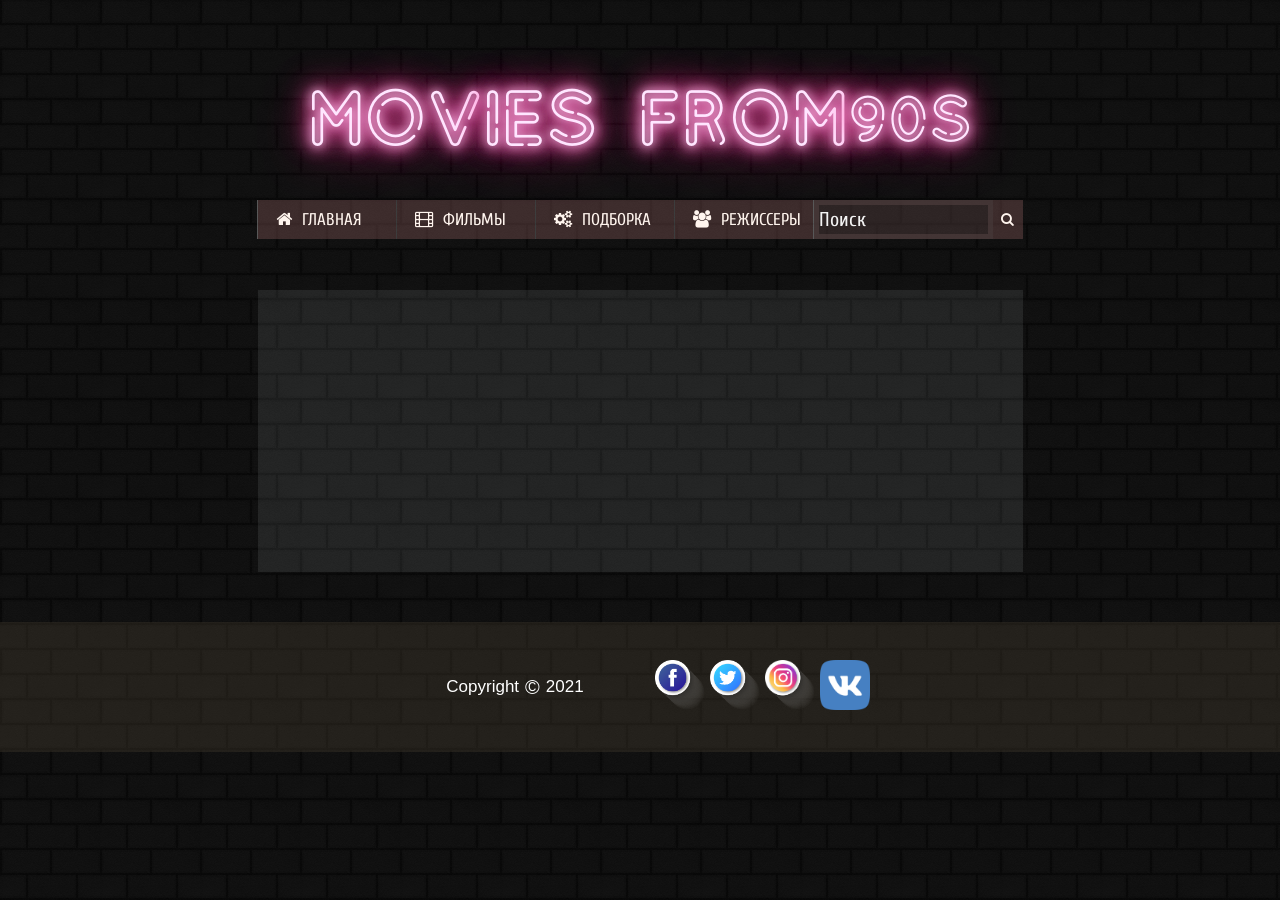
<file: html/search.html>
<!DOCTYPE html>
<html lang="ru">
<head>
    <meta charset="UTF-8">
    <meta name="viewport" content="width=device-width, initial-scale=1.0">
    <link rel="stylesheet" href="../css/styleNeon.css">
    <link rel="shortcut icon" href="../images/logo.png" type="image/png">
    <link rel="stylesheet" href="../css/font-awesome.css">
    <link rel="stylesheet" href="https://fonts.googleapis.com/css2?family=Cuprum&display=swap">
    <link rel="stylesheet" href="../css/pattern.css">
    <link rel="stylesheet" href="../css/searchStyle.css">
    <link rel="stylesheet" href="../css/mediaSearch.css">
    <title>Search results</title>
</head>
<body class="body">
    <header class="header">
        <div class="logo">
            <div class="sign">
                <span class="sign-fast-flicker">Mov </span> ies<pre> </pre> <span class="sign-flicker">from </span><sup>90s</sup>
            </div>
        </div>
            <div class="menu-search">
                <nav class="menu">
                    <input type="checkbox" name="toggle" id="menu" class="menu__toggle">
                    <label for="menu" class="menu__toggle"><i class="fa fa-bars"></i>Меню</label>
                    <ul class="menu__block1">
                        <li class="menu__block1-elem"><a href="../index.html" class="menu__block1-link"><i class="fa fa-home"></i>Главная</a></li>
                        <li class="menu__block1-elem">
                            <input type="checkbox" name="toggle" class="menu__subtoggle" id="sub_m1">
                            <a href=filmsPage.html class="menu__block1-link" id="f"><i class="fa fa-film"></i>Фильмы</a>
                            <label for="sub_m1" class="menu__subtoggle"><i class="fa"></i></label>
                            <ul class="menu__block2">
                                <li class="menu__block2-elem"><a href="filmsPage.html#actionmovie" class="menu__block2-link">Боевики</a></li>
                                <li class="menu__block2-elem"><a href="filmsPage.html#drama" class="menu__block2-link">Драмы</a></li>
                                <li class="menu__block2-elem"><a href="filmsPage.html#comedy" class="menu__block2-link">Комедии</a></li>
                                <li class="menu__block2-elem"><a href="filmsPage.html#fantastics" class="menu__block2-link">Фантастика</a></li>
                                <li class="menu__block2-elem"><a href="filmsPage.html#thriller" class="menu__block2-link">Триллеры</a></li>
                                <li class="menu__block2-elem"><a href="filmsPage.html#horror" class="menu__block2-link">Ужасы</a></li>
                            </ul>
                        </li>
                        <li class="menu__block1-elem"><a href="selection.html" class="menu__block1-link"><i class="fa fa-cogs"></i>Подборка</a></li>
                        <li class="menu__block1-elem"><a href="directors.html" class="menu__block1-link" id="d"><i class="fa fa-users"></i>Режиссеры</a></li>
                    </ul>
                </nav>
                <form class="menu__search">
                    <input type="text" class="menu__search-field" placeholder="Поиск" id="sField">
                    <button type="submit" class="menu__search-submit" id="sButton">
                        <i class="fa fa-search"></i>
                    </button>
                </form>
            </div>
    </header>
    
    <div class="mainBlock">
        <div class="block1" id="searchTitle">

        </div>
        <div class="blockFilms" id="searchResult">

        </div>

        <div class="blockNames" id="searchResNames">
                <!-- <p class="blockNames-title">Найденные имена:</p>
                <div class="blockNames__elem">
                    <p class="blockNames-name">Сильвестер Сталлоне</p>
                </div> -->
                
                
        </div>
    </div>






    <footer class="footer">
        <div class="footer__block">
            <div class="footer__block__elem1">
                <p class="footer__block-text">Copyright</p>
                <span class="footer__block-symbol">&#169;</span>
                <p class="footer__block-text">2021</p>
            </div>
            <div class="footer__block__elem2">
                <div>
                    <a href="" target="_blank"><img src="../images/facebook.png" class="footer__block-img" alt="Facebook logo" title="My facebook"></a>
                </div>
                <div>
                    <a href="" target="_blank"><img src="../images/twitter.png" class="footer__block-img" alt="Twitter logo" title="My twitter"></a>
                </div>
                <div>
                    <a href="" target="_blank"><img src="../images/instagram.png" class="footer__block-img" alt="Instagram logo" title="My Instagram"></a>
                </div>
                <div>
                    <a href="" target="_blank"><img src="../images/vk.png" class="footer__block-img" alt="VK logo" title="My VK"></a>
                </div>
            </div>
        </div>
    </footer>

    <script src="../JS/jquerry1_8_3.js"></script>
    <script src="../JS/films.js"></script>
    <script src="../JS/directors.js"></script>
    <script src="../JS/menuFixed.js "></script>
    <script src="../JS/search.js"></script>
    <script src="../JS/searchInput.js"></script>
    <script src="../JS/goSingleFilmPage.js"></script>
    <script src="../JS/goSingleDirectPage.js"></script>

</body>
</html>
</file>
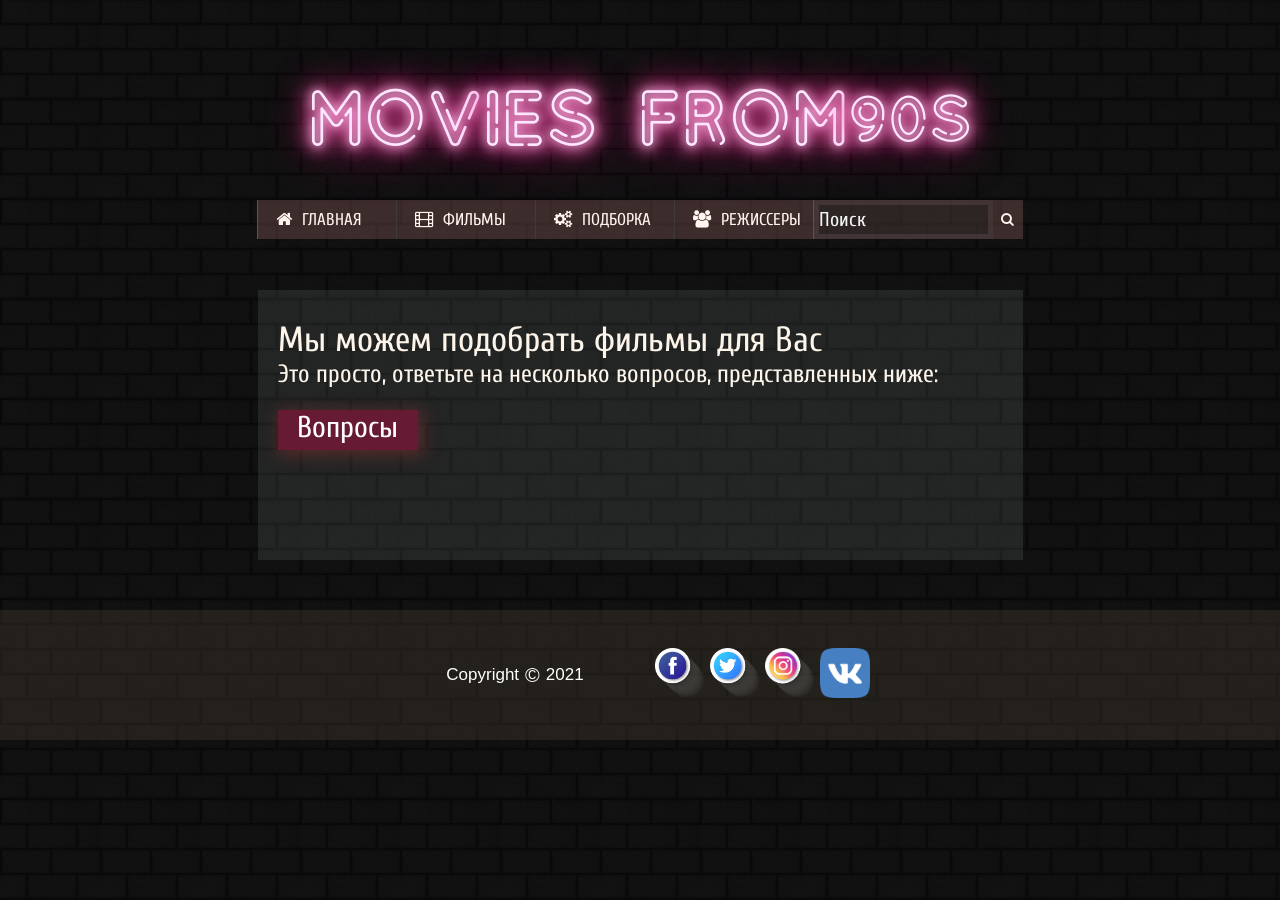
<file: html/selection.html>
<!DOCTYPE html>
<html lang="ru">
<head>
    <meta charset="UTF-8">
    <meta name="viewport" content="width=device-width, initial-scale=1.0">
    <link rel="stylesheet" href="../css/styleNeon.css">
    <link rel="shortcut icon" href="../images/logo.png" type="image/png">
    <link rel="stylesheet" href="../css/font-awesome.css">
    <link rel="stylesheet" href="https://fonts.googleapis.com/css2?family=Cuprum&display=swap">
    <link rel="stylesheet" href="../css/pattern.css">
    <link rel="stylesheet" href="../css/selectionStyle.css">
    <link rel="stylesheet" href="../css/mediaSelection.css">

    <title>Selection</title>
</head>
<body class="body">
    <header class="header">
        <div class="logo">
            <div class="sign">
                <span class="sign-fast-flicker">Mov </span> ies<pre> </pre> <span class="sign-flicker">from </span><sup>90s</sup>
            </div>
        </div>
            <div class="menu-search">
                <nav class="menu">
                    <input type="checkbox" name="toggle" id="menu" class="menu__toggle">
                    <label for="menu" class="menu__toggle"><i class="fa fa-bars"></i>Меню</label>
                    <ul class="menu__block1">
                        <li class="menu__block1-elem"><a href="../index.html" class="menu__block1-link"><i class="fa fa-home"></i>Главная</a></li>
                        <li class="menu__block1-elem">
                            <input type="checkbox" name="toggle" class="menu__subtoggle" id="sub_m1">
                            <a href=filmsPage.html class="menu__block1-link" id="f"><i class="fa fa-film"></i>Фильмы</a>
                            <label for="sub_m1" class="menu__subtoggle"><i class="fa"></i></label>
                            <ul class="menu__block2">
                                <li class="menu__block2-elem"><a href="filmsPage.html#actionmovie" class="menu__block2-link">Боевики</a></li>
                                <li class="menu__block2-elem"><a href="filmsPage.html#drama" class="menu__block2-link">Драмы</a></li>
                                <li class="menu__block2-elem"><a href="filmsPage.html#comedy" class="menu__block2-link">Комедии</a></li>
                                <li class="menu__block2-elem"><a href="filmsPage.html#fantastics" class="menu__block2-link">Фантастика</a></li>
                                <li class="menu__block2-elem"><a href="filmsPage.html#thriller" class="menu__block2-link">Триллеры</a></li>
                                <li class="menu__block2-elem"><a href="filmsPage.html#horror" class="menu__block2-link">Ужасы</a></li>
                            </ul>
                        </li>
                        <li class="menu__block1-elem"><a href="selection.html" class="menu__block1-link"><i class="fa fa-cogs"></i>Подборка</a></li>
                        <li class="menu__block1-elem"><a href="directors.html" class="menu__block1-link" id="d"><i class="fa fa-users"></i>Режиссеры</a></li>
                    </ul>
                </nav>
                <form class="menu__search">
                    <input type="text" class="menu__search-field" placeholder="Поиск" id="sField">
                    <button type="submit" class="menu__search-submit" id="sButton">
                        <i class="fa fa-search"></i>
                    </button>
                </form>
            </div>
    </header>

    <div class="mainBlock">
        <div class="block1">
            <p class="block1__title1">Мы можем подобрать фильмы для Вас</p>
            <p class="block1__title2">Это просто, ответьте на несколько вопросов, представленных ниже: </p>
        </div>

        <div class="block2">

            <div class="block2__button">
                <p class="block2__button-title">Вопросы</p>

                <div class="hiddenQs">
                    <form action="" id="test" class="hidden__form">
                        <fieldset>
                            <div class="hidden__form__block1">
                                <div class="block1__subblock1">
                                    <legend class="hidden__form-q1">Какое кино предпочитаете?</legend>
                                </div>
                                <div class="block1__subblock2">
                                    <label  class="block1__subblock2-answer">
                                        <input type="radio" name="q1" value="Зарубежное" checked>
                                        <p class="hidden__form-answer">Зарубежное</p>
                                    </label>
                                    <label  class="block1__subblock2-answer">
                                        <input type="radio" name="q1" value="Россия">
                                        <p class="hidden__form-answer">Отечественное</p>
                                    </label>
                                </div>
                            </div>
                            

                            <div class="hidden__form__block1">
                                <div class="block1__subblock1">
                                    <legend class="hidden__form-q1">Длительность фильма:</legend>
                                </div>
                                <div class="block1__subblock2">
                                    <label for="" class="block1__subblock2-answer">
                                        <input type="radio" name="q2" value="болееДвух" checked>
                                        <p class="hidden__form-answer">более 2-х часов</p>
                                    </label>
                                    <label for="" class="block1__subblock2-answer">
                                        <input type="radio" name="q2" value="менееДвух">
                                        <p class="hidden__form-answer">менее 2-х часов</p>
                                    </label>
                                </div>
                            </div>

                            <div class="hidden__form__block2">
                                <div class="block1__subblock1">
                                    <legend class="hidden__form-q1">Какие жанры Ваши любимые?</legend>
                                </div>
                                <div class="block3">
                                    <div class="block3__subblock2">
                                        <label for="" class="block1__subblock2-answer">
                                            <input type="checkbox" name="q3" value="Боевики" checked>
                                            <p class="hidden__form-answer">Боевики</p>
                                        </label>
                                        <label for="" class="block1__subblock2-answer">
                                            <input type="checkbox" name="q3" value="Комедии">
                                            <p class="hidden__form-answer">Комедии</p>
                                        </label>
                                        <label for="" class="block1__subblock2-answer">
                                            <input type="checkbox" name="q3" value="Триллеры">
                                            <p class="hidden__form-answer">Триллеры</p>
                                        </label>
                                        
                                    </div>
    
                                    <div class="block3__subblock2">
                                        <label for="" class="block1__subblock2-answer">
                                            <input type="checkbox" name="q3" value="Драмы">
                                            <p class="hidden__form-answer">Драмы</p>
                                        </label>
                                        <label for="" class="block1__subblock2-answer">
                                            <input type="checkbox" name="q3" value="Фантастика">
                                            <p class="hidden__form-answer">Фантастика</p>
                                        </label>
                                        <label for="" class="block1__subblock2-answer">
                                            <input type="checkbox" name="q3" value="Ужасы">
                                            <p class="hidden__form-answer">Ужасы</p>
                                        </label>
                                    </div>
    
                                </div>
                                

                            </div>

                        </fieldset>
                        <button type="submit" class="hidden__form-submit">Подобрать</button>
                    </form>
                    
                </div>
            </div>

            <div class="blockFilms" id="selection">
                
            </div>

        </div>

    </div>



    <footer class="footer">
        <div class="footer__block">
            <div class="footer__block__elem1">
                <p class="footer__block-text">Copyright</p>
                <span class="footer__block-symbol">&#169;</span>
                <p class="footer__block-text">2021</p>
            </div>
            <div class="footer__block__elem2">
                <div>
                    <a href="" target="_blank"><img src="../images/facebook.png" class="footer__block-img" alt="Facebook logo" title="My facebook"></a>
                </div>
                <div>
                    <a href="" target="_blank"><img src="../images/twitter.png" class="footer__block-img" alt="Twitter logo" title="My twitter"></a>
                </div>
                <div>
                    <a href="" target="_blank"><img src="../images/instagram.png" class="footer__block-img" alt="Instagram logo" title="My Instagram"></a>
                </div>
                <div>
                    <a href="" target="_blank"><img src="../images/vk.png" class="footer__block-img" alt="VK logo" title="My VK"></a>
                </div>
            </div>
        </div>
    </footer>

    <script src="../JS/jquerry1_8_3.js"></script>
    <script src="../JS/films.js"></script>
    <script src="../JS/selection.js"></script>
    <script src="../JS/menuFixed.js "></script>
    <script src="../JS/searchInput.js"></script>
    <script src="../JS/goSingleFilmPage.js"></script>
</body>
</html>
</file>
<file: css/styleIndex.css>
/* @import url(https://fonts.googleapis.com/css?family=Roboto+Slab|PT+Sans+Caption&subset=latin,cyrillic); */

*{
    padding: 0;
    margin: 0;
}
.body{
    background-image: url("../images/bgMenu.png");
    position: relative;
    display: flex;
    flex-direction: column;
    
}

/* Оформление шапки сайта */
.header{
    display: flex;
    flex-direction: column;
}

.logo{
    height:240px
}

/* Оформление меню сайта */

.menu-search{
    
    position: fixed;
    z-index: 3;
    left:50%; 
    margin-left:-386px;
    top: 200px;
}

.menu__block1,
.menu__block1-elem,
.menu__block2-elem{
    list-style: none;
    font-family: Cuprum, Arial, Helvetica, sans-serif;
}

.menu__block1{
    display: flex;
    justify-content: center;
}

.menu__block1-link,
.menu__block2-link{ 
    display: flex;
    background-color: rgba(150, 100, 100, 0.342);
    padding: 10px 18px 10px 18px;
    font-size: 17px;
    color: seashell;
    text-decoration: none;
    text-transform: uppercase;
    transition: all 0.3s ease;
}

.menu__block2-elem{
    background-color: rgba(97, 67, 67, 0.932);
}

.menu__block1-elem{
    width: 140px;
    position: relative;
    border-right: 1px solid rgba(146, 29, 29, 0.3);
}


i.fa{
    margin-right: 10%;
}

.menu__block1-elem:first-child{
    border-left: 1px solid rgba(255, 255, 255, 0.3);
}

.menu__block1-elem:last-child{
    border-right: 1px solid rgb(255,255, 255, 0.3);
}

.menu__block1-link:hover{
    box-shadow: 1px 8px 10px -5px #ffffff;
    transition: all 0.3s ease;
}


.menu__block2-link:hover{
    background-color: rgba(253, 252, 252, 0.411);
    box-shadow: 1px 8px 10px -5px #ffffff;
    transition: all 0.3s ease;
}

.menu__block2{
    position: absolute;
    min-width: 140px;
    display: none;
}

.menu__block2-link{
    font-size: 15px;
}

.menu__block2-elem{
    border: 1px solid rgb(255,255, 255, 0.3);
}

.menu__block1-elem:hover > .menu__block2{
    display: block;
}

/* Оформление поиска */

.menu__search{
    display: flex;
}
.menu-search{
    display: flex;
    justify-content: center;
    z-index: 2;
    
}

.menu__search input::-webkit-input-placeholder { 
    color: rgb(243, 243, 243); 
}

.menu__search-field{
    color: #ffffff;
    width: 169px;
    font-family: Cuprum, Arial, Helvetica, sans-serif;
    font-size: 20px;
    border: 5px solid rgba(87, 69, 69, 0.534);
    background-color: rgba(85, 63, 63, 0.445);
}

.menu__search-submit{
    width: 30px;
    cursor: pointer;
    background-color: rgba(150, 100, 100, 0.342);
    border: none;
    color: seashell;
}

.menu__search-field:hover{
    border: 5px solid rgba(255, 255, 255, 0.945);
    
    transition: 0.8s ease-in-out;
    box-shadow: 2px 2px 10px 2px #eeeeee;
}

.menu__search-submit:hover{
    transition: 0.5s ease-in-out;
    font-size: 18px;
    box-shadow: 2px 2px 10px 2px #eeeeee;
}


/* Оформление блока слайдера */

.slider{
    position: relative;
    display: flex;
    justify-content: center;
    padding-top: 50px;
    z-index: 1;
}

.slide{
    width: 770px;
    height: 415px;
    position: relative;
    margin: 0 auto;
    background-color: #000000d8;
    border-radius: 6px;
    border: 2px solid #ffffff;
    box-shadow: 1px 1px 16px 1px #ffffff;
    overflow: hidden;
}

.slide-single{
    width:770px;
    height: 415px;
    position: absolute;
    transition: all ease 1s;
    left: 0;
    top: 0;
}


/* Оформление блоков с текстом и картинками, а также формы обратной связи */

.block1,
.block2,
.block3,
.block4{
    padding-top: 80px;
    display: flex;
    justify-content: center;
    
}

.block1__elems{
    width: 770px;
    position: relative;
    display: flex;
    justify-content: space-between;
}

.block2__elems{
    
    width: 770px;
    position: relative;
    display: flex;
    justify-content: space-between;
    flex-direction: row-reverse;
    
}

.block1__elem1,
.block2__elem2{
    width: 350px;
    height: 200px;
    
}

.block1-text,
.block2-text,
.block3-text,
.block4-text{
    
    text-indent: 40px;
    color: antiquewhite;
    font-size: 24px;
    font-family: Cuprum, Arial, Helvetica, sans-serif;
    text-align: justify;
}

.block1-text{
    font-size: 24px;
}

.block2-text{
    font-size: 22px;
}

.block1-img,
.block2-img{
    width: 370px;
    border: 2px solid #ffffff;
    box-shadow: 1px 1px 8px 1px #ffffff;
}

.block3__elem{
    width: 770px;
    padding-top: 40px;
}

.block4__elems{
    width: 770px;
    display: flex;
}

.block4__elem1{
    width: 50%;
}

.block4__elem1-arrow{
    padding-top: 40px;
    position: relative;
    display: flex;
    justify-content: center;
}

.block4__elem1-arrow i.fa{
    color: antiquewhite;
    font-size: 50px;
}

.block4__elem2{
    display: flex;
    justify-content: center;
    align-items: center;
}

/* форма обратной связи */

.field input::-webkit-input-placeholder{
    font-family: 'Open Sans', sans-serif;
}

.block4__elem2__form{
    border: 0;
    font-family: 'Open Sans', sans-serif;
    font-size: 14px;
}

.block4_elem2-wrapp{
    border: 1px solid #ffffff;
    padding: 20px;
    background-color: rgba(133, 128, 128, 0.301);
    box-shadow: 1px 1px 8px 1px #ffffff;
}

.field {
    clear: both;
    text-align: right;
    line-height: 30px;
  }

.field-sex,
.field__agreement-text{
    color: antiquewhite; 
    padding: 3px;
}

.field__sex{
    display: flex;
    justify-content: center;
    word-wrap: break-word; 
    align-items: center;
    font-size: 16px;
}

.field__agreement,
.field__buttons{
    display: flex;
    align-items: center;
    justify-content: space-around;
}

.field__agreement input{
    cursor: pointer;
}

.field__buttons{
    margin-top: 5px;
}

.field__buttons-item{
    cursor: pointer;
    padding: 0px 2px 2px 2px;
    font-size: 15px;
    background-color: rgb(129, 81, 125);
    border: none;
    border-radius: 5px;
    color: cornsilk;
    font-family: Cambria, Cochin, Georgia, Times, 'Times New Roman', serif;
}

.field__buttons-item:hover{
    background-color: rgba(124, 63, 45, 0.705);
    box-shadow: 1px 1px 6px 1px rgba(139, 70, 49, 0.849);
    transition: 0.4s ease-in-out;
}

.block4__elem2{
  margin-left: auto;
  margin-right: auto;
  width: 90px;
}

.field-date{
    color: antiquewhite;
    font-size: 14px;
}


/* Подвал главной страницы */

.footer{
    margin-top: 50px;
    font-family: 'Open Sans', sans-serif;   
    height: 130px;
    display: flex;
    
}

.footer__block{
    width: 100%;
    background-color: rgba(73, 64, 52, 0.342);
    display: flex;
    justify-content: center;
    align-items: center;
}

.footer__block__elem1,
.footer__block__elem2{
    display: flex;
    align-items: center;
    justify-content: center;
    width: 250px;
    height: 50px;
}

.footer__block-symbol{
    color: #ffffff;
    font-size: 20px;
    padding-left: 6px;
    padding-right: 6px;
}

.footer__block-text{
    color: #ffffff;
    font-size: 17px;
}

.footer__block-img{
    width: 50px;
    margin-right: 5px;
}

.footer__block-img:hover{
    width: 55px;
    transition: 0.4s ease-in-out;
}

/* ---------------------------------- */
</file>
<file: css/styleNeon.css>
@font-face {
    font-family: Clip;
    src: url("../fonts/Neon.otf");
  }
  

  .logo{
      position: relative;
  }
  
  
  .sign {
    position: absolute;
    display: flex;
    justify-content: center;
    align-items: center;
    width: 50%;
    height: 50%;
    background-image: radial-gradient(
      ellipse 50% 35% at 50% 50%,
      #6b1839,
      transparent
    );
    transform: translate(-50%, -50%);
    letter-spacing: 2;
    left: 50%;
    top: 50%;
    font-family: "Clip";
    text-transform: uppercase;
    font-size: 5em;
    color: #ffe6ff;
    text-shadow: 0 0 0.6rem #ffe6ff, 0 0 1.5rem #ff65bd,
      -0.2rem 0.1rem 1rem #ff65bd, 0.2rem 0.1rem 1rem #ff65bd,
      0 -0.5rem 2rem #ff2483, 0 0.5rem 3rem #ff2483;
    animation: shine 2s forwards, flicker 3s infinite;
  }
  
  @keyframes blink {
    0%,
    22%,
    36%,
    75% {
      color: #ffe6ff;
      text-shadow: 0 0 0.6rem #ffe6ff, 0 0 1.5rem #ff65bd,
        -0.2rem 0.1rem 1rem #ff65bd, 0.2rem 0.1rem 1rem #ff65bd,
        0 -0.5rem 2rem #ff2483, 0 0.5rem 3rem #ff2483;
    }
    28%,
    33% {
      color: #ff65bd;
      text-shadow: none;
    }
    82%,
    97% {
      color: #ff2483;
      text-shadow: none;
    }
  }
  
  .sign-flicker {
    animation: shine 2s forwards, blink 3s 2s infinite;
  }
  
  .sign-fast-flicker{
    animation: shine 2s forwards, blink 10s 1s infinite;
  }
  
  @keyframes shine {
    0% {
      color: #6b1839;
      text-shadow: none;
    }
    100% {
      color: #ffe6ff;
      text-shadow: 0 0 0.6rem #ffe6ff, 0 0 1.5rem #ff65bd,
        -0.2rem 0.1rem 1rem #ff65bd, 0.2rem 0.1rem 1rem #ff65bd,
        0 -0.5rem 2rem #ff2483, 0 0.5rem 3rem #ff2483;
    }
  }
  
  @keyframes flicker {
    from {
      opacity: 1;
    }
  
    4% {
      opacity: 0.9;
    }
  
    6% {
      opacity: 0.85;
    }
  
    8% {
      opacity: 0.95;
    }
  
    10% {
      opacity: 0.9;
    }
  
    11% {
      opacity: 0.922;
    }
  
    12% {
      opacity: 0.9;
    }
  
    14% {
      opacity: 0.95;
    }
  
    16% {
      opacity: 0.98;
    }
  
    17% {
      opacity: 0.9;
    }
  
    19% {
      opacity: 0.93;
    }
  
    20% {
      opacity: 0.99;
    }
  
    24% {
      opacity: 1;
    }
  
    26% {
      opacity: 0.94;
    }
  
    28% {
      opacity: 0.98;
    }
  
    37% {
      opacity: 0.93;
    }
  
    38% {
      opacity: 0.5;
    }
  
    39% {
      opacity: 0.96;
    }
  
    42% {
      opacity: 1;
    }
  
    44% {
      opacity: 0.97;
    }
  
    46% {
      opacity: 0.94;
    }
  
    56% {
      opacity: 0.9;
    }
  
    58% {
      opacity: 0.9;
    }
  
    60% {
      opacity: 0.99;
    }
  
    68% {
      opacity: 1;
    }
  
    70% {
      opacity: 0.9;
    }
  
    72% {
      opacity: 0.95;
    }
  
    93% {
      opacity: 0.93;
    }
  
    95% {
      opacity: 0.95;
    }
  
    97% {
      opacity: 0.93;
    }
  
    to {
      opacity: 1;
    }
  }
</file>
<file: css/mediaIndex.css>
/* Smartphones (вертикальная) ----------- max-width: 320px*/

.menu [type="checkbox"],
label.menu__subtoggle{
    display: none;
}



.menu__toggle{
    position: relative;
    background-color: rgb(105, 83, 83);
    display: none;
    padding: 10px 18px 10px 18px;
    text-transform: uppercase;
    font-size: 17px;
    color: seashell;
    font-family: Cuprum, Arial, Helvetica, sans-serif;
    cursor: pointer;
}

@media only screen and (max-width: 320px) {
    

    /* логотип */

    .logo{
        height: 120px;
    }

    .sign {
        font-size: 2em;
      }
    
/* поисковая строка с кнопкой*/

    .menu-search{
        top:0;
        position: relative;
        
        flex-direction: column-reverse;
        left:0; 
        margin-left:0;
    }

    .menu,
    .menu__search{
        padding: 5px;
    } 

    .menu__search-field{
        width: 100%;
        height: 35px;
    }

    .menu__search-submit{
        width: 35px;
    }


    /* меню */
    
    .menu{
        overflow: hidden;
    }

    .menu__block1-link,
    .menu__block2-link{ 
        background: rgb(16,14,51);
        background: linear-gradient(90deg, rgba(16,14,51,1) 27%, rgba(137,62,85,1) 96%); 
        font-size: 17px;
        color: seashell;
        text-decoration: none;
        text-transform: uppercase;
        transition: all 0.3s ease;
    }

    .menu__block1-elem{
        width: 100%;
    }

    .menu__block1,
    .menu__block2{
        display: none;
    }

    label.menu__toggle{
        display: block;
    }

    input.menu__toggle:checked + label.menu__toggle{
        background: rgb(60,58,89);
        background: linear-gradient(90deg, rgba(60,58,89,1) 24%, rgba(137,62,85,1) 96%);
    }

    input.menu__toggle:checked ~ .menu__block1,
    input.menu__subtoggle:checked ~ .menu__block2{
        display: block;
        transition: top 1s ease-out 0.5s;
        
        position: relative;
    }

    label.menu__subtoggle{
        position: absolute;
        top:0;
        right: 0;
        width: 100%;
        height: 100%;
        cursor: pointer;
        display: block;
    }

    input.menu__subtoggle:checked ~ .menu__block2-link{
        background: rgb(16,14,51);
        background: linear-gradient(270deg, rgba(16,14,51,1) 27%, rgba(137,62,85,1) 96%);
    }

    label.menu__subtoggle .fa:before{
        content: "\f0d7";
        color: seashell;
    }

    label.menu__subtoggle .fa{
        position: absolute;
        top: 15px;
        right: 15px;
    }

    input.menu__subtoggle:checked ~ label.menu__subtoggle .fa::before{
        content: "\f0d8";
    }

    /* слайдер */
    .slide-single{
        width: 300px;
        height:173px;
    }

    .slide{
        width: 300px;
        height:173px;
    }
    
    /* блоки  текста с картинками + форма обратной связи */

    .block1,
    .block2
    .block3{
        padding-top: 30px;
        
        
    }

    .block1__elems,
    .block2__elems,
    .block3__elems,
    .block4__elems{
        flex-direction: column;
        align-items: center;
    }

    .block1-text,
    .block3-text,
    .block4-text{
        font-size: 17px;
    }

    .block2-text{
        font-size: 15px;
    }

    .block1__elem1,
    .block2__elem2,
    .block3__elem,
    .block4__elems{
    width: 300px;
    }

    .block1-img,
    .block2-img{
    width: 300px;
    }

    .block4__elem1-arrow span{
        display: none;
    }

    .footer__block{
        flex-direction: column;
        width: 100%;
    }

    .footer__block-img{
        width: 40px;
    }
}


  




/* -----------------------------------------------------------

-----------------------------------------------------------

-----------------------------------------------------------

----------------------------------------------------------- */






/* Smartphones (горизонтальная) ----------- */
@media only screen and (min-width : 321px) and (max-width : 480px){
    
    /* логотип */

    .logo{
        height: 120px;
    }

    .sign {
        font-size: 3em;
      }
    
/* поисковая строка с кнопкой*/

    .menu-search{
        top:0;
        position: relative;
        flex-direction: column-reverse;
        left:0; 
        margin-left:0;
    }

    .menu,
    .menu__search{
        padding: 5px;
    } 

    .menu__search-field{
        width: 100%;
        height: 35px;
    }

    .menu__search-submit{
        width: 35px;
    }


    /* меню */
    
    .menu{
        overflow: hidden;
    }

    .menu__block1-link,
    .menu__block2-link{ 
        background: rgb(16,14,51);
        background: linear-gradient(90deg, rgba(16,14,51,1) 27%, rgba(137,62,85,1) 96%); 
        font-size: 17px;
        color: seashell;
        text-decoration: none;
        text-transform: uppercase;
        transition: all 0.3s ease;
    }

    .menu__block1-elem{
        width: 100%;
    }

    .menu__block1,
    .menu__block2{
        display: none;
        
    }

    label.menu__toggle{
        display: block;
    }

    input.menu__toggle:checked + label.menu__toggle{
        background: rgb(60,58,89);
        background: linear-gradient(90deg, rgba(60,58,89,1) 24%, rgba(137,62,85,1) 96%);
    }

    input.menu__toggle:checked ~ .menu__block1,
    input.menu__subtoggle:checked ~ .menu__block2{
        display: block;
        transition: top 1s ease-out 0.5s;

        
        
        position: relative;
    }

    label.menu__subtoggle{
        position: absolute;
        top:0;
        right: 0;
        width: 100%;
        height: 100%;
        cursor: pointer;
        display: block;
    }

    input.menu__subtoggle:checked ~ .menu__block2-link{
        background: rgb(16,14,51);
background: linear-gradient(270deg, rgba(16,14,51,1) 27%, rgba(137,62,85,1) 96%);
    }

    label.menu__subtoggle .fa:before{
        content: "\f0d7";
        color: seashell;
    }

    label.menu__subtoggle .fa{
        position: absolute;
        top: 15px;
        right: 15px;
    }

    input.menu__subtoggle:checked ~ label.menu__subtoggle .fa::before{
        content: "\f0d8";
    }
    

    /* слайдер */
    
    .slide,
    .slide-single{
        width: 315px;
        height: 170px;
    }

    /* блоки  текста с картинками + форма обратной связи */

    .block1,
    .block2
    .block3{
        padding-top: 30px;
    }

    .block1__elems,
    .block2__elems,
    .block3__elems{
        flex-direction: column;
        align-items: center;
    }

    .block1-text,
    .block3-text{
        font-size: 17px;
    }

    .block2-text{
        font-size: 15px;
    }

    .block1__elem1,
    .block2__elem2,
    .block3__elem,
    .block4__elems{
    width: 315px;
    }

    .block2__elem2{
        margin-top: -40px;
        margin-bottom: 30px;
    }

    .block3__elem{
        margin-top: -70px;
        margin-bottom: -30px;
    }

    .block4__elem1-text{
        width:110px;
    }

    .block4-text{
        text-indent: 0;
        font-size: 15px;
        margin-top: 29px;
    }

    .block1-img,
    .block2-img{
    width: 315px;
    }

    .block4__elem1-arrow span{
        display: none;
    }

    .footer__block{
        width: 100%;
    }

    .footer__block-img{
        width: 40px;
    }
}


/* -----------------------------------------------------------

-----------------------------------------------------------

-----------------------------------------------------------

----------------------------------------------------------- */


/* iPads (вертикальная) ----------- */
@media only screen and (min-width: 768px) and (max-width: 1024px) and (orientation: portrait) {
    
    .menu-search{
        margin-left:-350px;
    }

    .menu__block1-elem{
        width: 120px;
    }

    .menu__block1-link,
    .menu__block2-link{ 
        font-size: 14px;
    }

    .menu__search-field{
        font-size: 17px;
        width: 177.5px;
    }


    #f{
        pointer-events: none;
    }

    .slide{
        width: 698px;
        height: 376px;
        margin-left: 35px;
    }

    .slide-single{
        width: 708px;
        height: 376px;
    }
    
    .block1,
    .block2,
    .block3,
    .block4{
        width: 698px;
        margin-left: 35px;
    }

    .block1-text{
        font-size: 22px;
    }

    .block2-text{
        font-size: 19px;
    }

    
    .block1__elem2,
    .block1-img{
        width: 350px;
    }

    .block2-img{
        width: 340px;
    }

    .block1__elem1,
    .block2-elem2{
        width: 325px;
    }

    .block2-text{
        padding-left: 15px;
    }
}




/* -----------------------------------------------------------

-----------------------------------------------------------

-----------------------------------------------------------

----------------------------------------------------------- */



    /* iPads (горизонтальная) ----------- */
@media only screen and (min-width: 768px) and (max-width: 1024px) and (orientation: landscape) {
    #f{
        pointer-events: none;
    }
}
</file>
<file: css/pattern.css>
*{
    padding: 0;
    margin: 0;
}

.body{
    background-image: url("../images/bgMenu.png");
    position: relative;
    display: flex;
    flex-direction: column;
    
}

/* Оформление шапки сайта */
.header{
    display: flex;
    flex-direction: column;
}

.logo{
    height:240px
}


/* Оформление меню сайта */

.menu-search{
    position: fixed;
    z-index: 3;
    left:50%; 
    margin-left:-383px;
    top: 200px;
}

.menu__block1,
.menu__block1-elem,
.menu__block2-elem{
    list-style: none;
    font-family: Cuprum, Arial, Helvetica, sans-serif;
}

.menu__block1{
    display: flex;
    justify-content: center;
}

.menu__block1-link,
.menu__block2-link{ 
    display: flex;
    background-color: rgba(150, 100, 100, 0.342);
    padding: 10px 18px 10px 18px;
    font-size: 17px;
    color: seashell;
    text-decoration: none;
    text-transform: uppercase;
    transition: all 0.3s ease;
}

.menu__block2-elem{
    background-color: rgba(97, 67, 67, 0.932);
}

.menu__block1-elem{
    width: 138px;
    position: relative;
    border-right: 1px solid rgb(165, 165, 165, 0.3);
}


i.fa{
    margin-right: 10%;
}

.menu__block1-elem:first-child{
    border-left: 1px solid rgba(255, 255, 255, 0.3);
}

.menu__block1-elem:last-child{
    border-right: 1px solid rgb(255,255, 255, 0.3);
}


.menu__block1-link:hover{
    box-shadow: 1px 8px 10px -5px #ffffff;
    transition: all 0.3s ease;
}

.menu__block2-link:hover{
    background-color: rgba(253, 252, 252, 0.411);
    box-shadow: 1px 8px 10px -5px #ffffff;
    transition: all 0.3s ease;
}

.menu__block2{
    position: absolute;
    min-width: 140px;
    display: none;
}

.menu__block2-link{
    font-size: 15px;
}

.menu__block2-elem{
    border: 1px solid rgb(255,255, 255, 0.3);
}

.menu__block1-elem:hover > .menu__block2{
    display: block;
}

/* Оформление поиска */

.menu__search{
    display: flex;
}
.menu-search{
    display: flex;
    justify-content: center;
    z-index: 2;
    
}

.menu__search input::-webkit-input-placeholder { 
    color: rgb(243, 243, 243); 
}

.menu__search-field{
    color: #ffffff;
    width: 169px;
    font-family: Cuprum, Arial, Helvetica, sans-serif;
    font-size: 20px;
    border: 5px solid rgba(87, 69, 69, 0.534);
    background-color: rgba(85, 63, 63, 0.445);
}

.menu__search-submit{
    width: 30px;
    cursor: pointer;
    background-color: rgba(150, 100, 100, 0.342);
    border: none;
    color: seashell;
}

.menu__search-field:hover{
    border: 5px solid rgba(255, 255, 255, 0.945);
    transition: 0.8s ease-in-out;
    box-shadow: 2px 2px 10px 2px #eeeeee;
}

.menu__search-submit:hover{
    transition: 0.5s ease-in-out;
    font-size: 18px;
    box-shadow: 2px 2px 10px 2px #eeeeee;
}


/* Подвал главной страницы */

.footer{
    padding-top: 50px;
    font-family: 'Open Sans', sans-serif;   
    height: 130px;
    display: flex;
    position: absolute;
    bottom: 0;
    width: 100%; 
}

.footer__block{
    width: 100%;
    background-color: rgba(73, 64, 52, 0.342);
    display: flex;
    justify-content: center;
    align-items: center;
}

.footer__block__elem1,
.footer__block__elem2{
    display: flex;
    align-items: center;
    justify-content: center;
    width: 250px;
    height: 50px;
}

.footer__block-symbol{
    color: #ffffff;
    font-size: 20px;
    padding-left: 6px;
    padding-right: 6px;
}

.footer__block-text{
    color: #ffffff;
    font-size: 17px;
}

.footer__block-img{
    width: 50px;
    margin-right: 5px;
}

.footer__block-img:hover{
    width: 55px;
    transition: 0.4s ease-in-out;
}

/* ---------------------------------- */
</file>
<file: css/directorsStyle.css>
.body{
    align-items: center;    /* проблемная штука */
}

.mainBlock{
    min-height: 215px;
    padding-bottom: 70px;
    display: flex;
    background-color: rgba(240, 248, 255, 0.082);
    width: 765px;
    position: relative;
    margin-top: 50px;
    flex-direction: column;
    margin-bottom: 180px;

}

.block1{
    width: 89%;
    margin-left: 5%;
    display: flex;
    align-items: center;
    justify-content: space-between;
}

.block-1__main-title{
    margin-bottom: 7%;
    margin-block-start: 5%;
    text-transform: uppercase;
    font-size: 45px;
    color: #ffffff;
    font-family: Cuprum, Arial, Helvetica, sans-serif;
}

/* кнопка с сортировкой */

.sort{
    border-radius: 7px;
    border: 1px solid #ffffff;
    align-items: center;
}

.sort__elems{
    display: flex;
    align-items: center;
}

.sort:hover{
    background-color: rgba(104, 66, 66, 0.849);
    transition: 0.15s all ease-in-out;
}


.sort:hover  .hidden{
    display: flex;
}


.sort-text{
    font-family: Cuprum, Arial, Helvetica, sans-serif;
    color: #ffffff;
    font-size: 20px;
}

.sort .fa{
    color: #ffffff;
    font-size: 20px;
}

.sort__elem1,
.sort__elem2{
    margin-left: 8px;
}

.sort__elem2{
    margin-right: 8px;
}

/* кнопка подтверждения */

.sort__form__block{
    width: 100%;
    display: flex;
    justify-content: center;
    margin-top: 5px;
    margin-bottom: 5px;
}

.sort__form-button{
    box-shadow: 0.25px 0.25px 4px 0.25px #ffffff;
    cursor: pointer;
    border-radius: 3px;
    border: none;
    font-size: 16px;
    font-weight: 800;
    font-family: 'Trebuchet MS', 'Lucida Sans Unicode', 'Lucida Grande', 'Lucida Sans', Arial, sans-serif;
}

.sort__form-button:hover{
    color: #ffffff;
    background-color: rgb(139, 4, 4);
    box-shadow: 0.25px 0.25px 4px 0.25px  rgb(139, 4, 4);
    transition: 0.3s ease-in-out;
    
}


/* ---------------------------------------------------- */

.hidden{
    display: none;
    background-color: rgb(104, 66, 66);
    padding-left: 6px;
    border-radius: 7px;
    position: absolute;
    width: 125.5px;
    margin-top: 1px;
    flex-direction: column;
}

.hidden__block1{
    margin-top: 7px;
}

.block1__elem{
    display: flex;
    align-items: center;
}

.block1__elem-text{
    padding-left: 6px;
    font-size: 17px;
    font-family: Cuprum, Arial, Helvetica, sans-serif;
    color: #ffffff;
}

fieldset{
    border: 0;
}

.hidden__block2{
    margin-top: 7px;
    margin-bottom: 7px;
    width: 100%;
    display: flex;
    justify-content: space-around;
}

.block2__elem{
    height: fit-content;
    
}


.block2__elem input[type=radio]{
    display: none;
}

.block2__elem label{
    background-color: rgb(177, 96, 96);
    margin: 3px;
    border-radius: 3px;
    cursor: pointer;
    user-select: none;
    padding: 2px;
    font-family: Cuprum, Arial, Helvetica, sans-serif;
    font-weight: 500;
    color: rgb(255, 255, 255);
    font-size: 28px;
}


.block2__elem input[type=radio]:checked + label{
    background-color: rgb(233, 70, 70);
}






/* блок для режиссеров */

.block2{
    
    display: flex;
    flex-wrap: wrap;
    width:95%;
    margin-left: 5%;
}

/* стили для режисеров */

.direct-img{
    width: 135px;
    border-radius: 24px;
    box-shadow: 2.5px 2.5px 13px 2.5px #000000d2;
    transition: 0.2s all ease-in-out;
    margin-right: 46px;
    cursor: pointer;

}

.direct-img:hover + .direct__name{
    transition: 0.2s all ease-in-out;
    background-color: #9c3b3b;
}

.direct__name{
    margin-top: 8px;
    width: 130px;
    border-radius: 8px;
    background-color: #ffffff18;
    margin-bottom: 33px;
}

.direct__name-elem{
    padding-left: 6px;
    font-size: 20px;
    color: #ffffff;
    font-family: Cuprum, Arial, Helvetica, sans-serif;
}
</file>
<file: css/mediaDirectors.css>
/* Smartphones (вертикальная) ----------- max-width: 320px*/

.menu [type="checkbox"],
label.menu__subtoggle{
    display: none;
}


.menu__toggle{
    position: relative;
    background-color: rgb(105, 83, 83);
    display: none;
    padding: 10px 18px 10px 18px;
    text-transform: uppercase;
    font-size: 17px;
    color: seashell;
    font-family: Cuprum, Arial, Helvetica, sans-serif;
    cursor: pointer;
}


@media only screen and (max-width: 320px) {
    
    .body{
       display: block;
   }

    /* логотип */

    .logo{
        height: 120px;
    }

    .sign {
        font-size: 2em;
      }
    
/* поисковая строка с кнопкой*/

    .menu-search{
        top:0;
        position: relative;
        
        flex-direction: column-reverse;
        left:0; 
        margin-left:0;
    }

    .menu,
    .menu__search{
        padding: 5px;
    } 

    .menu__search-field{
        width: 100%;
        height: 35px;
    }

    .menu__search-submit{
        width: 35px;
    }


    /* меню */
    
    .menu{
        overflow: hidden;
    }

    .menu__block1-link,
    .menu__block2-link{ 
        background: rgb(16,14,51);
        background: linear-gradient(90deg, rgba(16,14,51,1) 27%, rgba(137,62,85,1) 96%); 
        font-size: 17px;
        color: seashell;
        text-decoration: none;
        text-transform: uppercase;
        transition: all 0.3s ease;
    }


    .menu__block1,
    .menu__block2{
        display: none;
        
    }

    .menu__block1-elem{
        width: 100%;
    }

    label.menu__toggle{
        display: block;
    }

    input.menu__toggle:checked + label.menu__toggle{
        background: rgb(60,58,89);
        background: linear-gradient(90deg, rgba(60,58,89,1) 24%, rgba(137,62,85,1) 96%);
    }

    input.menu__toggle:checked ~ .menu__block1,
    input.menu__subtoggle:checked ~ .menu__block2{
        display: block;
        transition: top 1s ease-out 0.5s;

        
        
        position: relative;
    }

    label.menu__subtoggle{
        position: absolute;
        top:0;
        right: 0;
        width: 100%;
        height: 100%;
        cursor: pointer;
        display: block;
    }

    input.menu__subtoggle:checked ~ .menu__block2-link{
        background: rgb(16,14,51);
        background: linear-gradient(270deg, rgba(16,14,51,1) 27%, rgba(137,62,85,1) 96%);
    }

    label.menu__subtoggle .fa:before{
        content: "\f0d7";
        color: seashell;
    }

    label.menu__subtoggle .fa{
        position: absolute;
        top: 15px;
        right: 15px;
    }

    input.menu__subtoggle:checked ~ label.menu__subtoggle .fa::before{
        content: "\f0d8";
    }


    /* ------------------------------------------------ */

    /* основной блок с фильмами */
    .mainBlock{
        margin-left: 2.5%;
        width: 95%;
        margin-bottom: 0px;
        padding-bottom: 10px;
    }

    .block-1__main-title{
        font-size: 30px;
        
    }

    .block1{
        flex-direction: column;
        align-items: flex-start;
        margin-bottom: 30px;
    }

    .direct-img{
        width: 80px;
        margin-right: 16px;
    }

    .direct__name{
        width: 80px;
    }
    
    .direct__name-elem{
        font-size: 15px;
    }

    /* подвал */
    
    .footer{
        position: relative;
    }
    
    .footer__block{
        flex-direction: column;
        width: 100%;
    }

    .footer__block-img{
        width: 40px;
    }
}


/* -----------------------------------------------------------

-----------------------------------------------------------

-----------------------------------------------------------

----------------------------------------------------------- */






/* Smartphones (горизонтальная) ----------- */
@media only screen and (min-width : 321px) and (max-width : 480px){
    
    /* логотип */

    .body{
        display: block;
    }

    .logo{
        height: 120px;
    }

    .sign {
        font-size: 3em;
      }
    

    /* поисковая строка с кнопкой*/

    .menu-search{
        top:0;
        position: relative;
        flex-direction: column-reverse;
        left:0; 
        margin-left:0;
    }

    .menu,
    .menu__search{
        padding: 5px;
    } 

    .menu__search-field{
        width: 100%;
        height: 35px;
    }

    .menu__search-submit{
        width: 35px;
    }


    /* меню */
    
    .menu{
        overflow: hidden;
    }

    .menu__block1-link,
    .menu__block2-link{ 
        background: rgb(16,14,51);
        background: linear-gradient(90deg, rgba(16,14,51,1) 27%, rgba(137,62,85,1) 96%); 
        font-size: 17px;
        color: seashell;
        text-decoration: none;
        text-transform: uppercase;
        transition: all 0.3s ease;
    }

    .menu__block1-elem{
        width: 100%;
    }

    .menu__block1,
    .menu__block2{
        display: none;
        
    }

    label.menu__toggle{
        display: block;
    }

    input.menu__toggle:checked + label.menu__toggle{
        background: rgb(60,58,89);
        background: linear-gradient(90deg, rgba(60,58,89,1) 24%, rgba(137,62,85,1) 96%);
    }

    input.menu__toggle:checked ~ .menu__block1,
    input.menu__subtoggle:checked ~ .menu__block2{
        display: block;
        transition: top 1s ease-out 0.5s;

        
        
        position: relative;
    }

    label.menu__subtoggle{
        position: absolute;
        top:0;
        right: 0;
        width: 100%;
        height: 100%;
        cursor: pointer;
        display: block;
    }

    input.menu__subtoggle:checked ~ .menu__block2-link{
        background: rgb(16,14,51);
        background: linear-gradient(270deg, rgba(16,14,51,1) 27%, rgba(137,62,85,1) 96%);
    }

    label.menu__subtoggle .fa:before{
        content: "\f0d7";
        color: seashell;
    }

    label.menu__subtoggle .fa{
        position: absolute;
        top: 15px;
        right: 15px;
    }

    input.menu__subtoggle:checked ~ label.menu__subtoggle .fa::before{
        content: "\f0d8";
    }

    /* ---------------------------------------- */

    /* основной блок */

    .mainBlock{
        width: 95%;
        margin-left: 2.5%;
        margin-bottom: 0px;
        margin-top: 30px;
    }

    
    .block-1__main-title{
        font-size: 30px;
    }

    .block1{
        flex-direction: column;
        align-items: flex-start;
        margin-bottom: 30px;
    }

    .direct-img{
        width: 90px;
        margin-right: 16px;
    }

    .direct__name{
        width: 90px;
    }
    
    .direct__name-elem{
        font-size: 15px;
    }

    /* подвал */
    
    .footer{
        position: relative;
    }
    
    .footer__block{
        width: 100%;
    }

    .footer__block-img{
        width: 40px;
    }
}

/* -----------------------------------------------------------

-----------------------------------------------------------

-----------------------------------------------------------

----------------------------------------------------------- */

/* iPads (вертикальная) ----------- */
@media only screen and (min-width: 768px) and (max-width: 1024px) and (orientation: portrait) {

    .menu-search{
        margin-left:-350px;
    }

    .menu__block1-elem{
        width: 120px;
    }

    .menu__block1-link,
    .menu__block2-link{ 
        font-size: 14px;
    }

    .menu__search-field{
        font-size: 17px;
    }

    .menu__search-submit{
        width: 35.5px;
    }

    #f{
        pointer-events: none;
    }

    .mainBlock{
        width: 698px;
    }

    .menu__search-field{
        width: 168px
    }

    
    .direct-img{
        width: 145px;
        margin-right: 16px;
    }

    .direct__name{
        width: 145px;
    }
    
    .direct__name-elem{
        font-size: 20px;
    }

}


/* -----------------------------------------------------------

-----------------------------------------------------------

-----------------------------------------------------------

----------------------------------------------------------- */



/* iPads (горизонтальная) ----------- */
@media only screen and (min-width: 768px) and (max-width: 1024px) and (orientation: landscape) {
    #f{
        pointer-events: none;
    }
}
</file>
<file: css/directSingleStyle.css>
.body{
    align-items: center;
}

.mainBlock{
    min-height: 242px;
    padding-bottom: 40px;
    display: flex;
    background-color: rgba(240, 248, 255, 0.082);
    width: 765px;
    position: relative;
    margin-top: 50px;
    flex-direction: column;
    margin-bottom: 180px;

}

/* --------------------------------- */

.block{
    width: 95%;
    margin-left: 2.5%;
    display: flex;
    margin-top: 60px;
}

.block2{
    width: 100%;
    display: flex;
    flex-direction: column;
    justify-content: space-between;
}

.block1-img{
    width: 190px;
    display: block;
    box-shadow: 5px 5px 13px 5px #000000d2;
}

.title{
    margin-left: 5%;
    font-size: 45px;
    font-family: Cuprum, Arial, Helvetica, sans-serif;
    color: aliceblue;
}

.title p{
    line-height: 37px;
}

.discr{
    margin-top: 13px;
    margin-left: 5%;
    font-size: 17px;
    font-family: Cuprum, Arial, Helvetica, sans-serif;
    color: aliceblue;
}

.about{
    font-size: 15px;
    margin-top: 15px;
    margin-left: 5%;
    color: aliceblue;
    font-family: 'Open Sans', sans-serif;
}

.about2{
    display: none;
    font-size: 15px;
    margin-top: 15px;
    margin-left: 2.5%;
    color: aliceblue;
    font-family: 'Open Sans', sans-serif;
}

/* раздел для фильмов режиссера */

.block__films-title{
    width: 190px;
    font-size: 24px;
    font-family: Cuprum, Arial, Helvetica, sans-serif;
    color: aliceblue;
}

.block__films{
    margin-top: 45px;
    display: flex;
    width: 95%;
    margin-left: 2.5%;
}

.block__films__elems{
    padding-left: 4%;
    width: 70%;
    display: flex;
    display: flex;
    flex-wrap: wrap;
}



/* ---------------------------------------------------- */


/* параметры маленьких картинок для фильмов */

.block-1__field__img{
    width: 125px;
    height: 192px;
    margin-right: 20px;
    margin-top: 10px;
    background-size: cover;
    cursor: pointer;
    box-shadow: 2.5px 2.5px 13px 2.5px #000000d2;
    transition: 0.2s all ease-in-out;
}




/* параметры для скрытого описания с данными фильма */

.hidden{
    width: 100%;
    height: 100%;
    background-color: rgba(27, 24, 24, 0.822);
    display: none;
    flex-direction: column;
    justify-content: flex-end;
}

.hidden-img{
    font-size: 20px;
    color: rgb(255, 255, 255);
    /* margin-bottom: 5px; */
    margin-left: 5px;
    font-family: Cuprum, Arial, Helvetica, sans-serif;
}

.hidden-img:last-child{
    margin-bottom: 15px;
}


.block-1__field__img:hover > .hidden{
    display: flex; 
}


/* ------------------------------------------------------- */
</file>
<file: css/mediaDirectSingle.css>
/* Smartphones (вертикальная) ----------- max-width: 320px*/

.menu [type="checkbox"],
label.menu__subtoggle{
    display: none;
}


.menu__toggle{
    position: relative;
    background-color: rgb(105, 83, 83);
    display: none;
    padding: 10px 18px 10px 18px;
    text-transform: uppercase;
    font-size: 17px;
    color: seashell;
    font-family: Cuprum, Arial, Helvetica, sans-serif;
    cursor: pointer;
}

@media only screen and (max-width: 320px) {
    
    .body{
       display: block;
   }

    /* логотип */

    .logo{
        height: 120px;
    }

    .sign {
        font-size: 2em;
    }
    
/* поисковая строка с кнопкой*/

    .menu-search{
        top:0;
        position: relative;
        
        flex-direction: column-reverse;
        left:0; 
        margin-left:0;
    }

    .menu,
    .menu__search{
        padding: 5px;
    } 

    .menu__search-field{
        width: 100%;
        height: 35px;
    }

    .menu__search-submit{
        width: 35px;
    }


    /* меню */
    
    .menu{
        overflow: hidden;
    }

    .menu__block1-link,
    .menu__block2-link{ 
        background: rgb(16,14,51);
        background: linear-gradient(90deg, rgba(16,14,51,1) 27%, rgba(137,62,85,1) 96%); 
        font-size: 17px;
        color: seashell;
        text-decoration: none;
        text-transform: uppercase;
        transition: all 0.3s ease;
    }

    .menu__block1-elem{
        width: 100%;
    }

    .menu__block1,
    .menu__block2{
        display: none;
        
    }

    label.menu__toggle{
        display: block;
    }

    input.menu__toggle:checked + label.menu__toggle{
        background: rgb(60,58,89);
        background: linear-gradient(90deg, rgba(60,58,89,1) 24%, rgba(137,62,85,1) 96%);
    }

    input.menu__toggle:checked ~ .menu__block1,
    input.menu__subtoggle:checked ~ .menu__block2{
        display: block;
        transition: top 1s ease-out 0.5s;

        
        
        position: relative;
    }

    label.menu__subtoggle{
        position: absolute;
        top:0;
        right: 0;
        width: 100%;
        height: 100%;
        cursor: pointer;
        display: block;
    }

    input.menu__subtoggle:checked ~ .menu__block2-link{
        background: rgb(16,14,51);
        background: linear-gradient(270deg, rgba(16,14,51,1) 27%, rgba(137,62,85,1) 96%);
    }

    label.menu__subtoggle .fa:before{
        content: "\f0d7";
        color: seashell;
    }

    label.menu__subtoggle .fa{
        position: absolute;
        top: 15px;
        right: 15px;
    }

    input.menu__subtoggle:checked ~ label.menu__subtoggle .fa::before{
        content: "\f0d8";
    }


    /* ------------------------------------------------ */


    

    .mainBlock{
        margin-left: 2.5%;
        width: 95%;        
        margin-bottom: 0px;
        padding-top: 0px;
        
    }

    .block{
        flex-direction: column;
    }

    .block1{
        width: 100%;
        margin: -20px 0px 25px 15px;
    }

    .block__films-title{
        margin-left: 11px;
        font-size: 20px;
        width: 30%;
    }

    /* параметры маленьких картинок для фильмов */

    .block-1__field__img{
        width: 75px;
        height: 115px;
        margin-bottom: 15px;
    }

    .hidden-img{
        opacity: 0;
    }


    .block-1__field__img{
        margin-right: 17px;
    }

    /* подвал */

    .footer{
        position: relative;
    }

    .footer__block{
        flex-direction: column;
        width: 100%;
    }

    .footer__block-img{
        width: 40px;
    }
}

/* -----------------------------------------------------------

-----------------------------------------------------------

-----------------------------------------------------------

----------------------------------------------------------- */






/* Smartphones (горизонтальная) ----------- */
@media only screen and (min-width : 321px) and (max-width : 480px){
    
    /* логотип */

    .body{
        display: block;
    }

    .logo{
        height: 120px;
    }

    .sign {
        font-size: 3em;
      }
    

    /* поисковая строка с кнопкой*/

    .menu-search{
        top:0;
        position: relative;
        flex-direction: column-reverse;
        left:0; 
        margin-left:0;
    }

    .menu,
    .menu__search{
        padding: 5px;
    } 

    .menu__search-field{
        width: 100%;
        height: 35px;
    }

    .menu__search-submit{
        width: 35px;
    }


    /* меню */
    
    .menu{
        overflow: hidden;
    }

    .menu__block1-link,
    .menu__block2-link{ 
        background: rgb(16,14,51);
        background: linear-gradient(90deg, rgba(16,14,51,1) 27%, rgba(137,62,85,1) 96%); 
        font-size: 17px;
        color: seashell;
        text-decoration: none;
        text-transform: uppercase;
        transition: all 0.3s ease;
    }

    .menu__block1-elem{
        width: 100%;
    }

    .menu__block1,
    .menu__block2{
        display: none;
        
    }

    label.menu__toggle{
        display: block;
    }

    input.menu__toggle:checked + label.menu__toggle{
        background: rgb(60,58,89);
        background: linear-gradient(90deg, rgba(60,58,89,1) 24%, rgba(137,62,85,1) 96%);
    }

    input.menu__toggle:checked ~ .menu__block1,
    input.menu__subtoggle:checked ~ .menu__block2{
        display: block;
        transition: top 1s ease-out 0.5s;

        
        
        position: relative;
    }

    label.menu__subtoggle{
        position: absolute;
        top:0;
        right: 0;
        width: 100%;
        height: 100%;
        cursor: pointer;
        display: block;
    }

    input.menu__subtoggle:checked ~ .menu__block2-link{
        background: rgb(16,14,51);
background: linear-gradient(270deg, rgba(16,14,51,1) 27%, rgba(137,62,85,1) 96%);
    }

    label.menu__subtoggle .fa:before{
        content: "\f0d7";
        color: seashell;
    }

    label.menu__subtoggle .fa{
        position: absolute;
        top: 15px;
        right: 15px;
    }

    input.menu__subtoggle:checked ~ label.menu__subtoggle .fa::before{
        content: "\f0d8";
    }

    /* ---------------------------------------- */

    /* основной блок */

    .mainBlock{
        width: 95%;
        margin-left: 2.5%;
        margin-top: 30px;
    }

    .about{
        display: none;
    }

    .about2{
        display: block;
    }

    .block__films-title{
        width: 50%;
        font-size: 20px;
    }

    



    /* параметры маленьких картинок для фильмов */

    .block-1__field__img{
        width: 88px;
        height: 135px;
        margin-bottom: 15px;
    }

    .hidden-img{
        opacity: 0;
    }

    /* подвал */
    .footer{
        margin-top: -170px;
        position: relative;
    }
    .footer__block{
        width: 100%;
    }

    .footer__block-img{
        width: 40px;
    }
}

/* -----------------------------------------------------------

-----------------------------------------------------------

-----------------------------------------------------------

----------------------------------------------------------- */

/* iPads (вертикальная) ----------- */
@media only screen and (min-width: 768px) and (max-width: 1024px) and (orientation: portrait) {

    .menu-search{
        margin-left:-350px;
    }

    .menu__block1-elem{
        width: 120px;
    }

    .menu__block1-link,
    .menu__block2-link{ 
        font-size: 14px;
    }

    .menu__search-field{
        font-size: 17px;
    }

    .menu__search-submit{
        width: 35.5px;
    }

    #f{
        pointer-events: none;
    }

    .mainBlock{
        width: 698px;
    }

    .menu__search-field{
        width: 168px
    }

    
}
    /* -----------------------------------------------------------

-----------------------------------------------------------

-----------------------------------------------------------

----------------------------------------------------------- */

/* iPads (горизонтальная) ----------- */
@media only screen and (min-width: 768px) and (max-width: 1024px) and (orientation: landscape) {
    #f{
        pointer-events: none;
    }
}
</file>
<file: css/filmSingleStyle.css>
.body{
    align-items: center;
}

.mainBlock{
    min-height: 242px;
    padding-bottom: 40px;
    display: flex;
    background-color: rgba(240, 248, 255, 0.082);
    width: 765px;
    position: relative;
    margin-top: 50px;
    flex-direction: column;
    margin-bottom: 180px;

}


.mainBlock__img{
    width: 90%;
    margin-left: 5%;
    margin-top: 50px;
}

img{
    width: 100%;
    display:block;
}

.title{
    margin-top: 60px;
    margin-left: 5%;
    font-size: 40px;
    font-family: Cuprum, Arial, Helvetica, sans-serif;
    color: aliceblue;
}
.discr,
.discr__direct-block,
.discr__acters-block{
    margin-top: 10px;
    margin-left: 5%;
    font-size: 20px;
    font-family: Cuprum, Arial, Helvetica, sans-serif;
    color: aliceblue;
}

.discr-link,
.discr__name-link{
    color: rgb(192, 221, 247);
}

.discr__name-link{
    text-decoration: underline;
}

.discr-link:hover{
    font-weight: 800;
    color: rgb(196, 28, 28);
    transition: 0.2s all ease-in-out;
}

.discr__name-link:hover{
    cursor: pointer;
    font-weight: 800;
    color: rgb(196, 28, 28);
    transition: 0.2s all ease-in-out;
}

.about{
    font-size: 17px;
    width: 90%;
    margin-left: 5%;
    margin-top: 50px;
    color: aliceblue;
    font-family: 'Open Sans', sans-serif;
}

.discr:last-child{
    margin-top: 45px;
}

.discr:first-child{
    margin-top: 35px;
    font-size: 18px;
}

.discr-span{
    color: rgb(192, 221, 247);
    font-size: 21px;
}

.discr__direct-block{
    display: flex;
}

.discr__acters-block{
    display: flex;
    width: 65%;
}

.discr__acters{
    margin-right: 20px;
}

.discr__acters2{
    margin-right: 33.5px;
}
</file>
<file: css/mediaFilmSingle.css>
/* Smartphones (вертикальная) ----------- max-width: 320px*/

.menu [type="checkbox"],
label.menu__subtoggle{
    display: none;
}


.menu__toggle{
    position: relative;
    background-color: rgb(105, 83, 83);
    display: none;
    padding: 10px 18px 10px 18px;
    text-transform: uppercase;
    font-size: 17px;
    color: seashell;
    font-family: Cuprum, Arial, Helvetica, sans-serif;
    cursor: pointer;
}

@media only screen and (max-width: 320px) {
    
    .body{
       display: block;
   }

    /* логотип */

    .logo{
        height: 120px;
    }

    .sign {
        font-size: 2em;
    }
    
/* поисковая строка с кнопкой*/

    .menu-search{
        top:0;
        position: relative;
        
        flex-direction: column-reverse;
        left:0; 
        margin-left:0;
    }

    .menu,
    .menu__search{
        padding: 5px;
    } 

    .menu__search-field{
        width: 100%;
        height: 35px;
    }

    .menu__search-submit{
        width: 35px;
    }


    /* меню */
    
    .menu{
        overflow: hidden;
    }

    .menu__block1-link,
    .menu__block2-link{ 
        background: rgb(16,14,51);
        background: linear-gradient(90deg, rgba(16,14,51,1) 27%, rgba(137,62,85,1) 96%); 
        font-size: 17px;
        color: seashell;
        text-decoration: none;
        text-transform: uppercase;
        transition: all 0.3s ease;
    }

    .menu__block1-elem{
        width: 100%;
    }

    .menu__block1,
    .menu__block2{
        display: none;
        
    }

    label.menu__toggle{
        display: block;
    }

    input.menu__toggle:checked + label.menu__toggle{
        background: rgb(60,58,89);
        background: linear-gradient(90deg, rgba(60,58,89,1) 24%, rgba(137,62,85,1) 96%);
    }

    input.menu__toggle:checked ~ .menu__block1,
    input.menu__subtoggle:checked ~ .menu__block2{
        display: block;
        transition: top 1s ease-out 0.5s;

        
        
        position: relative;
    }

    label.menu__subtoggle{
        position: absolute;
        top:0;
        right: 0;
        width: 100%;
        height: 100%;
        cursor: pointer;
        display: block;
    }

    input.menu__subtoggle:checked ~ .menu__block2-link{
        background: rgb(16,14,51);
background: linear-gradient(270deg, rgba(16,14,51,1) 27%, rgba(137,62,85,1) 96%);
    }

    label.menu__subtoggle .fa:before{
        content: "\f0d7";
        color: seashell;
    }

    label.menu__subtoggle .fa{
        position: absolute;
        top: 15px;
        right: 15px;
    }

    input.menu__subtoggle:checked ~ label.menu__subtoggle .fa::before{
        content: "\f0d8";
    }


    /* ------------------------------------------------ */

    /* основной блок с фильмами */

    .mainBlock{
        margin-left: 2.5%;
        width: 95%;        
        margin-bottom: 0px;
        padding-top: 0px;
    }

    .discr__direct-block{
        display: flex;
        flex-wrap: wrap;
    }

    
    

    .discr__acters-block{
        width: 90%;
    }


    /* подвал */

    .footer{
        position: relative;
    }

    .footer__block{
        flex-direction: column;
        width: 100%;
    }

    .footer__block-img{
        width: 40px;
    }
}


/* -----------------------------------------------------------

-----------------------------------------------------------

-----------------------------------------------------------

----------------------------------------------------------- */






/* Smartphones (горизонтальная) ----------- */
@media only screen and (min-width : 321px) and (max-width : 480px){
    
    /* логотип */

    .body{
        display: block;
    }

    .logo{
        height: 120px;
    }

    .sign {
        font-size: 3em;
      }
    

    /* поисковая строка с кнопкой*/

    .menu-search{
        top:0;
        position: relative;
        flex-direction: column-reverse;
        left:0; 
        margin-left:0;
    }

    .menu,
    .menu__search{
        padding: 5px;
    } 

    .menu__search-field{
        width: 100%;
        height: 35px;
    }

    .menu__search-submit{
        width: 35px;
    }


    /* меню */
    
    .menu{
        overflow: hidden;
    }

    .menu__block1-link,
    .menu__block2-link{ 
        background: rgb(16,14,51);
        background: linear-gradient(90deg, rgba(16,14,51,1) 27%, rgba(137,62,85,1) 96%); 
        font-size: 17px;
        color: seashell;
        text-decoration: none;
        text-transform: uppercase;
        transition: all 0.3s ease;
    }

    .menu__block1-elem{
        width: 100%;
    }

    .menu__block1,
    .menu__block2{
        display: none;
        
    }

    label.menu__toggle{
        display: block;
    }

    input.menu__toggle:checked + label.menu__toggle{
        background: rgb(60,58,89);
        background: linear-gradient(90deg, rgba(60,58,89,1) 24%, rgba(137,62,85,1) 96%);
    }

    input.menu__toggle:checked ~ .menu__block1,
    input.menu__subtoggle:checked ~ .menu__block2{
        display: block;
        transition: top 1s ease-out 0.5s;

        
        
        position: relative;
    }

    label.menu__subtoggle{
        position: absolute;
        top:0;
        right: 0;
        width: 100%;
        height: 100%;
        cursor: pointer;
        display: block;
    }

    input.menu__subtoggle:checked ~ .menu__block2-link{
        background: rgb(16,14,51);
background: linear-gradient(270deg, rgba(16,14,51,1) 27%, rgba(137,62,85,1) 96%);
    }

    label.menu__subtoggle .fa:before{
        content: "\f0d7";
        color: seashell;
    }

    label.menu__subtoggle .fa{
        position: absolute;
        top: 15px;
        right: 15px;
    }

    input.menu__subtoggle:checked ~ label.menu__subtoggle .fa::before{
        content: "\f0d8";
    }

    /* ---------------------------------------- */

    /* основной блок */

    .mainBlock{
        width: 95%;
        margin-left: 2.5%;
        margin-top: 30px;
    }

    .discr__acters-block{
        width: 90%;
    }


    /* подвал */
    .footer{
        margin-top: -170px;
        position: relative;
    }
    .footer__block{
        width: 100%;
    }

    .footer__block-img{
        width: 40px;
    }


}

/* -----------------------------------------------------------

-----------------------------------------------------------

-----------------------------------------------------------

----------------------------------------------------------- */

/* iPads (вертикальная) ----------- */
@media only screen and (min-width: 768px) and (max-width: 1024px) and (orientation: portrait) {

    .menu-search{
        margin-left:-350px;
    }

    .menu__block1-elem{
        width: 120px;
    }

    .menu__block1-link,
    .menu__block2-link{ 
        font-size: 14px;
    }

    .menu__search-field{
        font-size: 17px;
    }

    .menu__search-submit{
        width: 35.5px;
    }

    #f{
        pointer-events: none;
    }

    .mainBlock{
        width: 698px;
    }

    .menu__search-field{
        width: 168px
    }
}
    /* -----------------------------------------------------------

-----------------------------------------------------------

-----------------------------------------------------------

----------------------------------------------------------- */



/* iPads (горизонтальная) ----------- */
@media only screen and (min-width: 768px) and (max-width: 1024px) and (orientation: landscape) {
    #f{
        pointer-events: none;
    }
}
</file>
<file: css/filmsStyle.css>
html{
    scroll-behavior: smooth;
}

.body{
     align-items: center; 
    display: flex;
    flex-direction: column;
}

.mainBlock{
    display: flex;
    background-color: rgba(240, 248, 255, 0.082);
    width: 765px;
    flex-grow: 1;
    position: relative;
    margin-top: 50px;
    flex-direction: column;
    margin-bottom: 180px;
    padding-bottom: 70px;
}

.block-1{
    display: flex;
    flex-direction: column;
    align-items: center;
    justify-content: center;
    width: 100%;
}

/* Здесь первый базовый блок с названием раздела*/

.block-1__film{
    width: 95%;
    height: 25%;
    margin-bottom: 7%;
    display: flex;
    justify-content: center;
    flex-direction: column;
}

.block-1__field{
    width: 95%;
    height: auto;
    display: flex;
    align-items: center;
    
    flex-wrap: wrap;
}

.block-1__title{
    margin-bottom: -30px;
    display: flex;
    align-items: center;
    width: 20px;
    height: 20px;
}

.block-1__title-film{
    text-transform: uppercase;
    font-size: 35px;
    color: #ffffff;
    font-family: Cuprum, Arial, Helvetica, sans-serif;
}

.block-1__main-title{
    width: 30px;
    height: 30px;
    margin-bottom: 7%;
    margin-block-start: 5%;
}

.block-1__main-title-film{
    text-transform: uppercase;
    font-size: 45px;
    color: #ffffff;
    font-family: Cuprum, Arial, Helvetica, sans-serif;
}

/* Здесь остальные одинаковые блоки */

.block-same__film{
    width: 95%;
    height: 25%;
    margin-bottom: 2%;
    display: flex;
    justify-content: center;
    flex-direction: column;
}

.block-same__field{
    width: 95%;
    height: 60%;
    
}

.block-same__title{
    display: flex;
    align-items: center;
    width: 20px;
    height: 20px;
}

.block-same__title-film{
    text-transform: uppercase;
    font-size: 35px;
    color: #ffffff;
    font-family: Cuprum, Arial, Helvetica, sans-serif;
}

/* этот блок необходим для того, чтобы фиксированное меню не скрывало заголовок фильмов, при переходе по якорной ссылке  */

.blank{
    height: 50px;
    width: 50px;
}

/* ---------------------------------------------------- */
/* ---------------------------------------------------- */


/* параметры маленьких картинок для фильмов */

.block-1__field__img{
    width: 125px;
    height: 192px;
    margin-right: 20px;
    margin-top: 20px;
    background-size: cover;
    cursor: pointer;
    box-shadow: 2.5px 2.5px 13px 2.5px #000000d2;
    transition: 0.2s all ease-in-out;
}


/* параметры для скрытого описания с данными фильма */
.block{
    width: 100%;
    height: 100%;
    background-color: rgba(189, 184, 184, 0.822);
}


.hidden{
    width: 100%;
    height: 100%;
    background-color: rgba(27, 24, 24, 0.822);
    display: none;
    flex-direction: column;
    justify-content: flex-end;
}

.hidden-img{
    font-size: 20px;
    color: rgb(255, 255, 255);
    /* margin-bottom: 5px; */
    margin-left: 5px;
    font-family: Cuprum, Arial, Helvetica, sans-serif;
}

.hidden-img:last-child{
    margin-bottom: 15px;
}

/* .block-1__field__img:hover{
    box-shadow: 3px 3px 16px 3px #ffffff;
    transition: 0.5s all ease-in-out;
} */

.block-1__field__img:hover > .hidden{
    display: flex; 
}

/* .block:hover > .hidden{
    display: flex;
} */
</file>
<file: css/mediaFilmes.css>
/* Smartphones (вертикальная) ----------- max-width: 320px*/

.menu [type="checkbox"],
label.menu__subtoggle{
    display: none;
}


.menu__toggle{
    position: relative;
    background-color: rgb(105, 83, 83);
    display: none;
    padding: 10px 18px 10px 18px;
    text-transform: uppercase;
    font-size: 17px;
    color: seashell;
    font-family: Cuprum, Arial, Helvetica, sans-serif;
    cursor: pointer;
}


@media only screen and (max-width: 320px) {
    
    .body{
       display: block;
   }

    /* логотип */

    .logo{
        height: 120px;
    }

    .sign {
        font-size: 2em;
    }
    
/* поисковая строка с кнопкой*/

    .menu-search{
        top:0;
        position: relative;
        
        flex-direction: column-reverse;
        left:0; 
        margin-left:0;
    }

    .menu,
    .menu__search{
        padding: 5px;
    } 

    .menu__search-field{
        width: 100%;
        height: 35px;
    }

    .menu__search-submit{
        width: 35px;
    }


    /* меню */
    
    .menu{
        overflow: hidden;
    }

    .menu__block1-link,
    .menu__block2-link{ 
        background: rgb(16,14,51);
        background: linear-gradient(90deg, rgba(16,14,51,1) 27%, rgba(137,62,85,1) 96%); 
        font-size: 17px;
        color: seashell;
        text-decoration: none;
        text-transform: uppercase;
        transition: all 0.3s ease;
    }

    .menu__block1-elem{
        width: 100%;
    }

    .menu__block1,
    .menu__block2{
        display: none;
        
    }

    label.menu__toggle{
        display: block;
    }

    input.menu__toggle:checked + label.menu__toggle{
        background: rgb(60,58,89);
        background: linear-gradient(90deg, rgba(60,58,89,1) 24%, rgba(137,62,85,1) 96%);
    }

    input.menu__toggle:checked ~ .menu__block1,
    input.menu__subtoggle:checked ~ .menu__block2{
        display: block;
        transition: top 1s ease-out 0.5s;

        
        
        position: relative;
    }

    label.menu__subtoggle{
        position: absolute;
        top:0;
        right: 0;
        width: 100%;
        height: 100%;
        cursor: pointer;
        display: block;
    }

    input.menu__subtoggle:checked ~ .menu__block2-link{
        background: rgb(16,14,51);
background: linear-gradient(270deg, rgba(16,14,51,1) 27%, rgba(137,62,85,1) 96%);
    }

    label.menu__subtoggle .fa:before{
        content: "\f0d7";
        color: seashell;
    }

    label.menu__subtoggle .fa{
        position: absolute;
        top: 15px;
        right: 15px;
    }

    input.menu__subtoggle:checked ~ label.menu__subtoggle .fa::before{
        content: "\f0d8";
    }


    /* ------------------------------------------------ */

    /* Названия разделов */

    .block-1__title-film,
    .block-same__title-film{
        font-size: 25px;
    }
    
    .block-1__main-title{
        margin-bottom: 10%;
    }

    .block-1__main-title-film{
        font-size: 35px;
    }

    .block-same__title{
        margin-bottom: 10px;
    }

    .block-1__film{
        margin-bottom: 46px;
    }

    




    /* основной блок с фильмами */

    .mainBlock{
        margin-left: 2.5%;
        width: 95%;        
        margin-bottom: 0px;
    }

    /* параметры маленьких картинок для фильмов */

    .block-1__field__img{
    width: 75px;
    height: 115px;
    margin-bottom: 15px;
    }

    .hidden-img{
        opacity: 0;
    }

    

    /* подвал */

    .footer{
        position: relative;
    }

    .footer__block{
        flex-direction: column;
        width: 100%;
    }

    .footer__block-img{
        width: 40px;
    }
}




/* -----------------------------------------------------------

-----------------------------------------------------------

-----------------------------------------------------------

----------------------------------------------------------- */






/* Smartphones (горизонтальная) ----------- */
@media only screen and (min-width : 321px) and (max-width : 480px){
    
    /* логотип */

    .body{
        display: block;
    }

    .logo{
        height: 120px;
    }

    .sign {
        font-size: 3em;
      }
    

    /* поисковая строка с кнопкой*/

    .menu-search{
        top:0;
        position: relative;
        flex-direction: column-reverse;
        left:0; 
        margin-left:0;
    }

    .menu,
    .menu__search{
        padding: 5px;
    } 

    .menu__search-field{
        width: 100%;
        height: 35px;
    }

    .menu__search-submit{
        width: 35px;
    }


    /* меню */
    
    .menu{
        overflow: hidden;
    }

    .menu__block1-link,
    .menu__block2-link{ 
        background: rgb(16,14,51);
        background: linear-gradient(90deg, rgba(16,14,51,1) 27%, rgba(137,62,85,1) 96%); 
        font-size: 17px;
        color: seashell;
        text-decoration: none;
        text-transform: uppercase;
        transition: all 0.3s ease;
    }

    .menu__block1-elem{
        width: 100%;
    }

    .menu__block1,
    .menu__block2{
        display: none;
        
    }

    label.menu__toggle{
        display: block;
    }

    input.menu__toggle:checked + label.menu__toggle{
        background: rgb(60,58,89);
        background: linear-gradient(90deg, rgba(60,58,89,1) 24%, rgba(137,62,85,1) 96%);
    }

    input.menu__toggle:checked ~ .menu__block1,
    input.menu__subtoggle:checked ~ .menu__block2{
        display: block;
        transition: top 1s ease-out 0.5s;

        
        
        position: relative;
    }

    label.menu__subtoggle{
        position: absolute;
        top:0;
        right: 0;
        width: 100%;
        height: 100%;
        cursor: pointer;
        display: block;
    }

    input.menu__subtoggle:checked ~ .menu__block2-link{
        background: rgb(16,14,51);
background: linear-gradient(270deg, rgba(16,14,51,1) 27%, rgba(137,62,85,1) 96%);
    }

    label.menu__subtoggle .fa:before{
        content: "\f0d7";
        color: seashell;
    }

    label.menu__subtoggle .fa{
        position: absolute;
        top: 15px;
        right: 15px;
    }

    input.menu__subtoggle:checked ~ label.menu__subtoggle .fa::before{
        content: "\f0d8";
    }

    /* ---------------------------------------- */

    /* Названия разделов */

    .block-1__title-film,
    .block-same__title-film{
        font-size: 25px;
    }
    
    .block-1__main-title{
        margin-bottom: 10%;
    }

    .block-1__main-title-film{
        font-size: 35px;
    }

    .block-same__title{
        margin-bottom: 10px;
    }

    /* основной блок */

    .mainBlock{
        width: 95%;
        margin-left: 2.5%;
        margin-top: 30px;
    }

    /* параметры маленьких картинок для фильмов */

    .block-1__field__img{
        width: 88px;
        height: 135px;
        margin-bottom: 15px;
    }

    .hidden-img{
        opacity: 0;
    }

    

    /* подвал */
    .footer{
        margin-top: -170px;
        position: relative;
    }
    .footer__block{
        width: 100%;
    }

    .footer__block-img{
        width: 40px;
    }
}

/* -----------------------------------------------------------

-----------------------------------------------------------

-----------------------------------------------------------

----------------------------------------------------------- */

/* iPads (вертикальная) ----------- */
@media only screen and (min-width: 768px) and (max-width: 1024px) and (orientation: portrait) {

    .menu-search{
        margin-left:-350px;
    }

    .menu__block1-elem{
        width: 120px;
    }

    .menu__block1-link,
    .menu__block2-link{ 
        font-size: 14px;
    }

    .menu__search-field{
        font-size: 17px;
    }

    .menu__search-submit{
        width: 35.5px;
    }

    #f{
        pointer-events: none;
    }

    .mainBlock{
        width: 698px;
    }

    .menu__search-field{
        width: 168px
    }

    /* параметры маленьких картинок для фильмов */

    .block-1__field__img{
        width: 112px;
        height: 172px;
        margin-bottom: 15px;
    }
    
    .hidden-img{
        opacity: 0;
    }   
    
}

/* -----------------------------------------------------------

-----------------------------------------------------------

-----------------------------------------------------------

----------------------------------------------------------- */



    /* iPads (горизонтальная) ----------- */
    @media only screen and (min-width: 768px) and (max-width: 1024px) and (orientation: landscape) {
        #f{
            pointer-events: none;
        }

        .hidden-img{
            opacity: 0;
        }
        
    
}
</file>
<file: css/searchStyle.css>
.body{
    align-items: center;    /* проблемная штука */
}

.mainBlock{
    min-height: 242px;
    padding-bottom: 40px;
    display: flex;
    background-color: rgba(240, 248, 255, 0.082);
    width: 765px;
    position: relative;
    margin-top: 50px;
    flex-direction: column;
    margin-bottom: 180px;

}

.block1{
    margin-left: 20px;
    margin-top: 30px;
    width: 95%;
    
}

.block1__title1{
    color: rgb(253, 245, 234);
    font-family: Cuprum, 'Gill Sans', 'Gill Sans MT', Calibri, 'Trebuchet MS', sans-serif;
    font-size: 35px;
}

.blockFilms{
    
    margin-top: 20px;
    width: 95%;
    margin-left: 2.5%;
    display: flex;
    flex-wrap: wrap;
}

/* ---------------------------------------------------- */
/* ---------------------------------------------------- */

/* параметры маленьких картинок для фильмов */

.block-1__field__img{
    width: 125px;
    height: 192px;
    margin-right: 20px;
    margin-top: 20px;
    background-size: cover;
    cursor: pointer;
    box-shadow: 2.5px 2.5px 13px 2.5px #000000d2;
    transition: 0.2s all ease-in-out;
}


/* параметры для скрытого описания с данными фильма */

.hidden{
    width: 100%;
    height: 100%;
    background-color: rgba(27, 24, 24, 0.822);
    display: none;
    flex-direction: column;
    justify-content: flex-end;
}

.hidden-img{
    font-size: 20px;
    color: rgb(255, 255, 255);
    /* margin-bottom: 5px; */
    margin-left: 5px;
    font-family: Cuprum, Arial, Helvetica, sans-serif;
}

.hidden-img:last-child{
    margin-bottom: 15px;
}

/* .block-1__field__img:hover{
    box-shadow: 3px 3px 16px 3px #702f2fa2;
    transition: 0.5s all ease-in-out;
} */

.block-1__field__img:hover > .hidden{
    display: flex; 
}


/* ------------------------------------------------------- */
/* -------------------------------------------------------- */

/* параметры для описания загаловка найденных имен и самих имен */

.blockNames{
    margin-bottom: 20px;
    margin-top: 50px;
    width: 95%;
    margin-left: 2.5%;
}

.blockNames-title{
    color: rgb(253, 245, 234);
    font-family: Cuprum, 'Gill Sans', 'Gill Sans MT', Calibri, 'Trebuchet MS', sans-serif;
    font-size: 33px;
    margin-bottom: 14px;
}

.blockNames__elem{
    margin-bottom: 13px;
}

.blockNames-name{
    width: fit-content;
    cursor: pointer;
    text-decoration: underline;
    color: rgb(253, 245, 234);
    font-family: Cuprum, 'Gill Sans', 'Gill Sans MT', Calibri, 'Trebuchet MS', sans-serif;
    font-size: 22px;
}

.blockNames-name:hover{
    /* font-weight: 600; */
    color: rgb(175, 47, 47);
    transition: 0.2s all ease-in-out;
}
</file>
<file: css/mediaSearch.css>
/* Smartphones (вертикальная) ----------- max-width: 320px*/

.menu [type="checkbox"],
label.menu__subtoggle{
    display: none;
}


.menu__toggle{
    position: relative;
    background-color: rgb(105, 83, 83);
    display: none;
    padding: 10px 18px 10px 18px;
    text-transform: uppercase;
    font-size: 17px;
    color: seashell;
    font-family: Cuprum, Arial, Helvetica, sans-serif;
    cursor: pointer;
}

@media only screen and (max-width: 320px) {
    
    .body{
       display: block;
   }

    /* логотип */

    .logo{
        height: 120px;
    }

    .sign {
        font-size: 2em;
      }
    
/* поисковая строка с кнопкой*/

    .menu-search{
        top:0;
        position: relative;
        
        flex-direction: column-reverse;
        left:0; 
        margin-left:0;
    }

    .menu,
    .menu__search{
        padding: 5px;
    } 

    .menu__search-field{
        width: 100%;
        height: 35px;
    }

    .menu__search-submit{
        width: 35px;
    }


    /* меню */
    
    .menu{
        overflow: hidden;
    }

    .menu__block1-link,
    .menu__block2-link{ 
        background: rgb(16,14,51);
        background: linear-gradient(90deg, rgba(16,14,51,1) 27%, rgba(137,62,85,1) 96%); 
        font-size: 17px;
        color: seashell;
        text-decoration: none;
        text-transform: uppercase;
        transition: all 0.3s ease;
    }


    .menu__block1,
    .menu__block2{
        display: none;
        
    }

    .menu__block1-elem{
        width: 100%;
    }

    label.menu__toggle{
        display: block;
    }

    input.menu__toggle:checked + label.menu__toggle{
        background: rgb(60,58,89);
        background: linear-gradient(90deg, rgba(60,58,89,1) 24%, rgba(137,62,85,1) 96%);
    }

    input.menu__toggle:checked ~ .menu__block1,
    input.menu__subtoggle:checked ~ .menu__block2{
        display: block;
        transition: top 1s ease-out 0.5s;

        
        
        position: relative;
    }

    label.menu__subtoggle{
        position: absolute;
        top:0;
        right: 0;
        width: 100%;
        height: 100%;
        cursor: pointer;
        display: block;
    }

    input.menu__subtoggle:checked ~ .menu__block2-link{
        background: rgb(16,14,51);
        background: linear-gradient(270deg, rgba(16,14,51,1) 27%, rgba(137,62,85,1) 96%);
    }

    label.menu__subtoggle .fa:before{
        content: "\f0d7";
        color: seashell;
    }

    label.menu__subtoggle .fa{
        position: absolute;
        top: 15px;
        right: 15px;
    }

    input.menu__subtoggle:checked ~ label.menu__subtoggle .fa::before{
        content: "\f0d8";
    }


    /* ------------------------------------------------ */

    /* основной блок с фильмами */
    .mainBlock{
        margin-left: 2.5%;
        width: 95%;
        margin-bottom: 0px;
        min-height: 30px;
    }

    .block1__title1,
    .blockNames-title{
        font-size: 25px;
        max-width: 90%;
    }

    /* параметры маленьких картинок для фильмов */

    .block-1__field__img{
        width: 75px;
        height: 115px;
        margin-bottom: 15px;
    }

    .hidden-img{
        opacity: 0;
    }

    .blockNames-name{
        font-size: 20px;
    }
    


    /* подвал */
    
    .footer{
        position: relative;
    }
    
    .footer__block{
        flex-direction: column;
        width: 100%;
    }

    .footer__block-img{
        width: 40px;
    }

}

/* -----------------------------------------------------------

-----------------------------------------------------------

-----------------------------------------------------------

----------------------------------------------------------- */






/* Smartphones (горизонтальная) ----------- */
@media only screen and (min-width : 321px) and (max-width : 480px){
    
    /* логотип */

    .body{
        display: block;
    }

    .logo{
        height: 120px;
    }

    .sign {
        font-size: 3em;
      }
    

    /* поисковая строка с кнопкой*/

    .menu-search{
        top:0;
        position: relative;
        flex-direction: column-reverse;
        left:0; 
        margin-left:0;
    }

    .menu,
    .menu__search{
        padding: 5px;
    } 

    .menu__search-field{
        width: 100%;
        height: 35px;
    }

    .menu__search-submit{
        width: 35px;
    }


    /* меню */
    
    .menu{
        overflow: hidden;
    }

    .menu__block1-link,
    .menu__block2-link{ 
        background: rgb(16,14,51);
        background: linear-gradient(90deg, rgba(16,14,51,1) 27%, rgba(137,62,85,1) 96%); 
        font-size: 17px;
        color: seashell;
        text-decoration: none;
        text-transform: uppercase;
        transition: all 0.3s ease;
    }

    .menu__block1-elem{
        width: 100%;
    }

    .menu__block1,
    .menu__block2{
        display: none;
        
    }

    label.menu__toggle{
        display: block;
    }

    input.menu__toggle:checked + label.menu__toggle{
        background: rgb(60,58,89);
        background: linear-gradient(90deg, rgba(60,58,89,1) 24%, rgba(137,62,85,1) 96%);
    }

    input.menu__toggle:checked ~ .menu__block1,
    input.menu__subtoggle:checked ~ .menu__block2{
        display: block;
        transition: top 1s ease-out 0.5s;

        
        
        position: relative;
    }

    label.menu__subtoggle{
        position: absolute;
        top:0;
        right: 0;
        width: 100%;
        height: 100%;
        cursor: pointer;
        display: block;
    }

    input.menu__subtoggle:checked ~ .menu__block2-link{
        background: rgb(16,14,51);
        background: linear-gradient(270deg, rgba(16,14,51,1) 27%, rgba(137,62,85,1) 96%);
    }

    label.menu__subtoggle .fa:before{
        content: "\f0d7";
        color: seashell;
    }

    label.menu__subtoggle .fa{
        position: absolute;
        top: 15px;
        right: 15px;
    }

    input.menu__subtoggle:checked ~ label.menu__subtoggle .fa::before{
        content: "\f0d8";
    }

    /* ---------------------------------------- */

    /* основной блок */

    .mainBlock{
        width: 95%;
        margin-left: 2.5%;
        min-height: 20px;
        margin-top: 30px;
        margin-bottom: 0;
    }

    .block1__title1,
    .blockNames-title{
        font-size: 25px;
        max-width: 90%;
    }

    /* параметры маленьких картинок для фильмов */

    .block-1__field__img{
        width: 88px;
        height: 135px;
        margin-bottom: 15px;
    }

    .hidden-img{
        opacity: 0;
    }
    
    /* подвал */
    .footer{
        position: relative;
    }
    
    .footer__block{
        width: 100%;
    }

    .footer__block-img{
        width: 40px;
    }
}

/* -----------------------------------------------------------

-----------------------------------------------------------

-----------------------------------------------------------

----------------------------------------------------------- */

/* iPads (вертикальная) ----------- */
@media only screen and (min-width: 768px) and (max-width: 1024px) and (orientation: portrait) {

    .menu-search{
        margin-left:-350px;
        
    }

    .menu__block1-elem{
        width: 120px;
    }

    .menu__block1-link,
    .menu__block2-link{ 
        font-size: 14px;
    }

    .menu__search-field{
        font-size: 17px;
    }

    .menu__search-submit{
        width: 35.5px;
    }

    #f{
        pointer-events: none;
    }

    .mainBlock{
        width: 698px;
        min-height: 510px;
    }

    .menu__search-field{
        width: 168px
    }

    /* параметры маленьких картинок для фильмов */

    .block-1__field__img{
        width: 112px;
        height: 172px;
        margin-bottom: 15px;
    }
    
    .hidden-img{
        opacity: 0;
    }    
}


/* -----------------------------------------------------------

-----------------------------------------------------------

-----------------------------------------------------------

----------------------------------------------------------- */

/* iPads (горизонтальная) ----------- */
@media only screen and (min-width: 768px) and (max-width: 1024px) and (orientation: landscape) {
    #f{
        pointer-events: none;
    }

    .hidden-img{
        opacity: 0;
    }

    .mainBlock{
        min-height: 255px;
    }
    
}
</file>
<file: css/selectionStyle.css>
.body{
    align-items: center;    /* проблемная штука */
}

.mainBlock{
    padding-bottom: 70px;
    display: flex;
    background-color: rgba(240, 248, 255, 0.082);
    width: 765px;
    position: relative;
    margin-top: 50px;
    flex-direction: column;
    margin-bottom: 180px;

}

.block1{
    margin-left: 20px;
    margin-top: 30px;
    width: 95%;
    height: 60px;
}

.block1__title1,
.block1__title2{
    
    color: rgb(253, 245, 234);
    font-family: Cuprum, 'Gill Sans', 'Gill Sans MT', Calibri, 'Trebuchet MS', sans-serif;

}

.block1__title1{
    font-size: 35px;
}

.block1__title2{
    font-size: 25px;
}

/* основной блок с кнопкой для вопросов и самими вопросами */

.block2{
    margin-left: 20px;
    margin-top: 30px;
    width: 95%;
    height: calc(100% + 500px);
    font-family: 'Open Sans', sans-serif; 
}

.block2__button{
    width: 140px;
    height: 40px;
    background-color: rgb(102, 26, 51);
    box-shadow: 3px 3px 16px 3px #702f2fa2;
}

.block2__button-title{
    font-size: 30px;
    font-family: Cuprum, 'Franklin Gothic Medium', 'Arial Narrow', Arial, sans-serif;
    text-align: center;
    color: #ffffff;
}

.block2__button:hover{
    transition: 0.25s all ease-in-out;
    box-shadow: 1px 1px 12px 1px #ffffff;
}

.hiddenQs{
    z-index: 1;
    display: none;
    box-shadow: 4px 4px 16px 4px #000000;
    width: fit-content;
    background-color: rgba(90, 45, 45, 0.979);
}

.block2__button:hover > .hiddenQs{
    display:block;
    position:absolute;
    
}

.hidden__form fieldset{
    border: none;
}

.hidden__form__block1,
.hidden__form__block2{
    margin: 10px;
    display: flex;
    flex-direction: column; 
    padding-bottom: 15px;   
}

.block3__subblock2{
    display: flex;
    flex-direction: column;
}

.hidden__form-q1{
    font-size: 18px;
    color: #ffffff;
}

.hidden__form-answer{
    padding-left: 5px;
    color: #ffffffd0;
    font-size: 15px;
}

.block1__subblock2-answer,
.block1__subblock2-answer{
    display: flex;
    margin-right: 18px;
    align-items: center;
}

.block1__subblock2{
    margin-top: 8px;
    display: flex;
    align-items: center;
}

.block3{
    margin-top: 8px;
    display: flex;
}

.hidden__form-submit{
    box-shadow: 2px 2px 13px 2px #f3f3f349;
    cursor: pointer;
    border-radius: 3px;
    border: none;
    margin-left: 10px;
    margin-bottom: 25px;
    font-size: 16px;
    font-weight: 600;
    padding: 2px;
    font-family: 'Open Sans', sans-serif; 
}

.hidden__form-submit:hover{
    color: #ffffff;
    background-color: rgb(97, 37, 37);
    transition: 0.3s ease-in-out;
    box-shadow: 2px 2px 14px 2px rgb(218, 86, 86);
}

/* ---------------------------------------------------------- */
/* ---------------------------------------------------------- */


.blockFilms{
    
    margin-top: 40px;
    width: 100%;
    
    display: flex;
    flex-wrap: wrap;
}

/* ---------------------------------------------------- */
/* ---------------------------------------------------- */


/* параметры маленьких картинок для фильмов */

.block-1__field__img{
    width: 125px;
    height: 192px;
    margin-right: 20px;
    margin-top: 20px;
    background-size: cover;
    cursor: pointer;
    box-shadow: 2.5px 2.5px 13px 2.5px #000000d2;
    transition: 0.2s all ease-in-out;
}


/* параметры для скрытого описания с данными фильма */

.hidden{
    width: 100%;
    height: 100%;
    background-color: rgba(27, 24, 24, 0.822);
    display: none;
    flex-direction: column;
    justify-content: flex-end;
}

.hidden-img{
    font-size: 20px;
    color: rgb(255, 255, 255);
    /* margin-bottom: 5px; */
    margin-left: 5px;
    font-family: Cuprum, Arial, Helvetica, sans-serif;
}

.hidden-img:last-child{
    margin-bottom: 15px;
}

/* .block-1__field__img:hover{
    box-shadow: 3px 3px 16px 3px #702f2fa2;
    transition: 0.5s all ease-in-out;
} */

.block-1__field__img:hover > .hidden{
    display: flex; 
}


/* ------------------------------------------------------- */
/* -------------------------------------------------------- */
</file>
<file: css/mediaSelection.css>
/* Smartphones (вертикальная) ----------- max-width: 320px*/

.menu [type="checkbox"],
label.menu__subtoggle{
    display: none;
}


.menu__toggle{
    position: relative;
    background-color: rgb(105, 83, 83);
    display: none;
    padding: 10px 18px 10px 18px;
    text-transform: uppercase;
    font-size: 17px;
    color: seashell;
    font-family: Cuprum, Arial, Helvetica, sans-serif;
    cursor: pointer;
}

@media only screen and (max-width: 320px) {
    
    .body{
       display: block;
   }

    /* логотип */

    .logo{
        height: 120px;
    }

    .sign {
        font-size: 2em;
      }
    
/* поисковая строка с кнопкой*/

    .menu-search{
        top:0;
        position: relative;
        
        flex-direction: column-reverse;
        left:0; 
        margin-left:0;
    }

    .menu,
    .menu__search{
        padding: 5px;
    } 

    .menu__search-field{
        width: 100%;
        height: 35px;
    }

    .menu__search-submit{
        width: 35px;
    }


    /* меню */
    
    .menu{
        overflow: hidden;
    }

    .menu__block1-link,
    .menu__block2-link{ 
        background: rgb(16,14,51);
        background: linear-gradient(90deg, rgba(16,14,51,1) 27%, rgba(137,62,85,1) 96%); 
        font-size: 17px;
        color: seashell;
        text-decoration: none;
        text-transform: uppercase;
        transition: all 0.3s ease;
    }


    .menu__block1,
    .menu__block2{
        display: none;
        
    }

    .menu__block1-elem{
        width: 100%;
    }

    label.menu__toggle{
        display: block;
    }

    input.menu__toggle:checked + label.menu__toggle{
        background: rgb(60,58,89);
        background: linear-gradient(90deg, rgba(60,58,89,1) 24%, rgba(137,62,85,1) 96%);
    }

    input.menu__toggle:checked ~ .menu__block1,
    input.menu__subtoggle:checked ~ .menu__block2{
        display: block;
        transition: top 1s ease-out 0.5s;

        
        
        position: relative;
    }

    label.menu__subtoggle{
        position: absolute;
        top:0;
        right: 0;
        width: 100%;
        height: 100%;
        cursor: pointer;
        display: block;
    }

    input.menu__subtoggle:checked ~ .menu__block2-link{
        background: rgb(16,14,51);
        background: linear-gradient(270deg, rgba(16,14,51,1) 27%, rgba(137,62,85,1) 96%);
    }

    label.menu__subtoggle .fa:before{
        content: "\f0d7";
        color: seashell;
    }

    label.menu__subtoggle .fa{
        position: absolute;
        top: 15px;
        right: 15px;
    }

    input.menu__subtoggle:checked ~ label.menu__subtoggle .fa::before{
        content: "\f0d8";
    }


    /* ------------------------------------------------ */

    /* основной блок с фильмами */
    .mainBlock{
        margin-left: 2.5%;
        width: 95%;
        margin-bottom: 0px;
    }

    /* Названия разделов */

    .block1__title1,
    .block2__button-title{
        font-size: 25px;
    }

    .block1__title2{
        margin-top: 1.5%;
        font-size: 17px;
    }

    /* кнопка с вопросами */

    .block2__button{
        margin-top: 30px;
    }

    .block2__button{
        width: 110px;
        height: 30px;
    }

    .hiddenQs{
        width: 260px;
    }

    .hidden__form-q1{
        font-size: 15px;
    }
    


    /* параметры маленьких картинок для фильмов */

    .block-1__field__img{
        width: 75px;
        height: 115px;
        margin-bottom: 15px;
    }

    .hidden-img{
        opacity: 0;
    }
    
    
    /* подвал */
    
    .footer{
        position: relative;
    }
    
    .footer__block{
        flex-direction: column;
        width: 100%;
    }

    .footer__block-img{
        width: 40px;
    }
}




/* -----------------------------------------------------------

-----------------------------------------------------------

-----------------------------------------------------------

----------------------------------------------------------- */






/* Smartphones (горизонтальная) ----------- */
@media only screen and (min-width : 321px) and (max-width : 480px){
    
    /* логотип */

    .body{
        display: block;
    }

    .logo{
        height: 120px;
    }

    .sign {
        font-size: 3em;
      }
    

    /* поисковая строка с кнопкой*/

    .menu-search{
        top:0;
        position: relative;
        flex-direction: column-reverse;
        left:0; 
        margin-left:0;
    }

    .menu,
    .menu__search{
        padding: 5px;
    } 

    .menu__search-field{
        width: 100%;
        height: 35px;
    }

    .menu__search-submit{
        width: 35px;
    }


    /* меню */
    
    .menu{
        overflow: hidden;
    }

    .menu__block1-link,
    .menu__block2-link{ 
        background: rgb(16,14,51);
        background: linear-gradient(90deg, rgba(16,14,51,1) 27%, rgba(137,62,85,1) 96%); 
        font-size: 17px;
        color: seashell;
        text-decoration: none;
        text-transform: uppercase;
        transition: all 0.3s ease;
    }

    .menu__block1-elem{
        width: 100%;
    }

    .menu__block1,
    .menu__block2{
        display: none;
        
    }

    label.menu__toggle{
        display: block;
    }

    input.menu__toggle:checked + label.menu__toggle{
        background: rgb(60,58,89);
        background: linear-gradient(90deg, rgba(60,58,89,1) 24%, rgba(137,62,85,1) 96%);
    }

    input.menu__toggle:checked ~ .menu__block1,
    input.menu__subtoggle:checked ~ .menu__block2{
        display: block;
        transition: top 1s ease-out 0.5s;

        
        
        position: relative;
    }

    label.menu__subtoggle{
        position: absolute;
        top:0;
        right: 0;
        width: 100%;
        height: 100%;
        cursor: pointer;
        display: block;
    }

    input.menu__subtoggle:checked ~ .menu__block2-link{
        background: rgb(16,14,51);
        background: linear-gradient(270deg, rgba(16,14,51,1) 27%, rgba(137,62,85,1) 96%);
    }

    label.menu__subtoggle .fa:before{
        content: "\f0d7";
        color: seashell;
    }

    label.menu__subtoggle .fa{
        position: absolute;
        top: 15px;
        right: 15px;
    }

    input.menu__subtoggle:checked ~ label.menu__subtoggle .fa::before{
        content: "\f0d8";
    }

    /* ---------------------------------------- */

    /* описание заголовков*/

    .block1__title1,
    .block2__button-title{
        font-size: 25px;
    }

    .block1__title2{
        font-size: 20px;
    }

    /* кнопка с вопросами */

    .block2__button{
        margin-top: 30px;
    }

    .block2__button{
        width: 110px;
        height: 30px;
    }

    .hiddenQs{
        width: 260px;
    }

    .hidden__form-q1{
        font-size: 15px;
    }

    


    /* основной блок */

    .mainBlock{
        width: 95%;
        margin-left: 2.5%;
        margin-top: 30px;
        margin-bottom: 0;
    }

    /* параметры маленьких картинок для фильмов */

    .block-1__field__img{
        width: 88px;
        height: 135px;
        margin-bottom: 15px;
    }

    .hidden-img{
        opacity: 0;
    }
    
    /* подвал */
    .footer{
        position: relative;
    }
    
    .footer__block{
        width: 100%;
    }

    .footer__block-img{
        width: 40px;
    }

}



/* -----------------------------------------------------------

-----------------------------------------------------------

-----------------------------------------------------------

----------------------------------------------------------- */

/* iPads (вертикальная) ----------- */
@media only screen and (min-width: 768px) and (max-width: 1024px) and (orientation: portrait) {

    .menu-search{
        margin-left:-350px;
    }

    .menu__block1-elem{
        width: 120px;
    }

    .menu__block1-link,
    .menu__block2-link{ 
        font-size: 14px;
    }

    .menu__search-field{
        font-size: 17px;
    }

    .menu__search-submit{
        width: 35.5px;
    }

    #f{
        pointer-events: none;
    }

    .mainBlock{
        width: 698px;
    }

    .menu__search-field{
        width: 168px
    }

    /* параметры маленьких картинок для фильмов */

    .block-1__field__img{
        width: 112px;
        height: 172px;
        margin-bottom: 15px;
    }
    
    .hidden-img{
        opacity: 0;
    }    
}


/* -----------------------------------------------------------

-----------------------------------------------------------

-----------------------------------------------------------

----------------------------------------------------------- */



/* iPads (горизонтальная) ----------- */
@media only screen and (min-width: 768px) and (max-width: 1024px) and (orientation: landscape) {
    #f{
        pointer-events: none;
    }

    .hidden-img{
        opacity: 0;
    }
    
}
</file>
